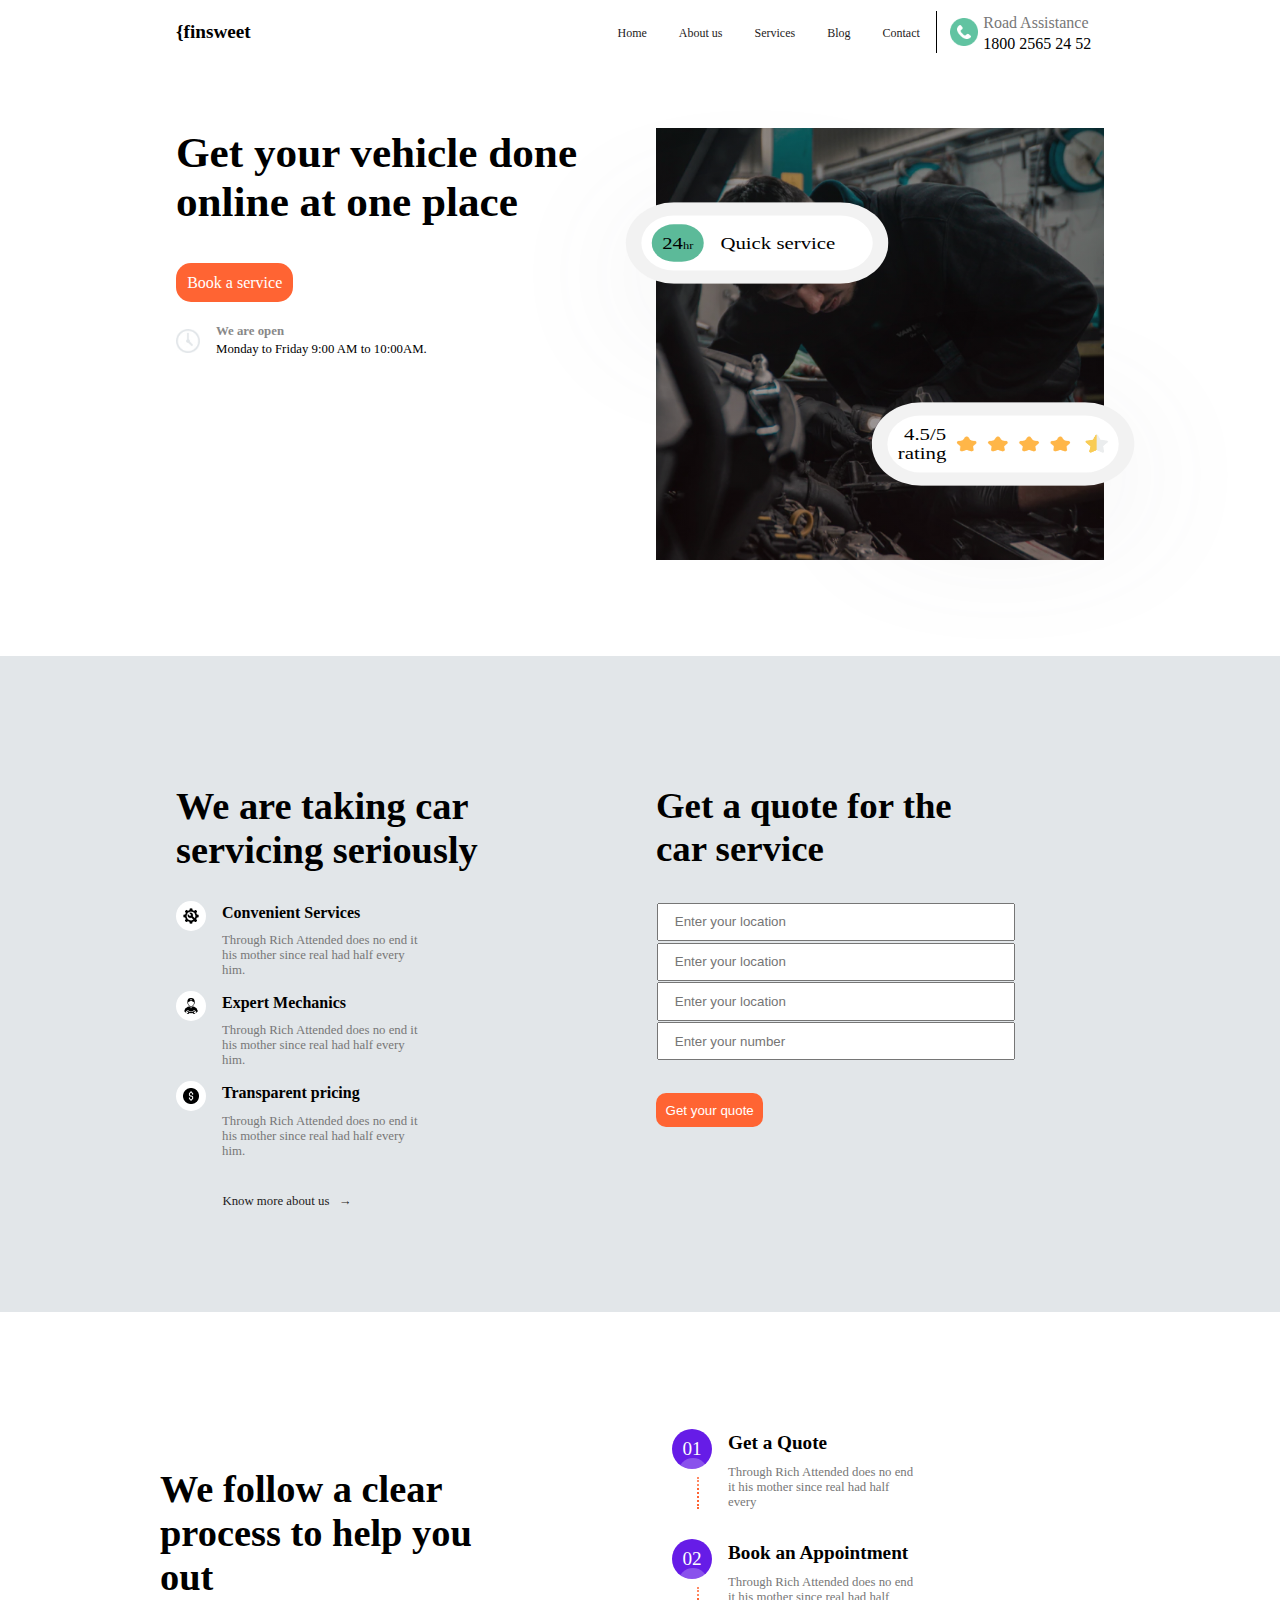
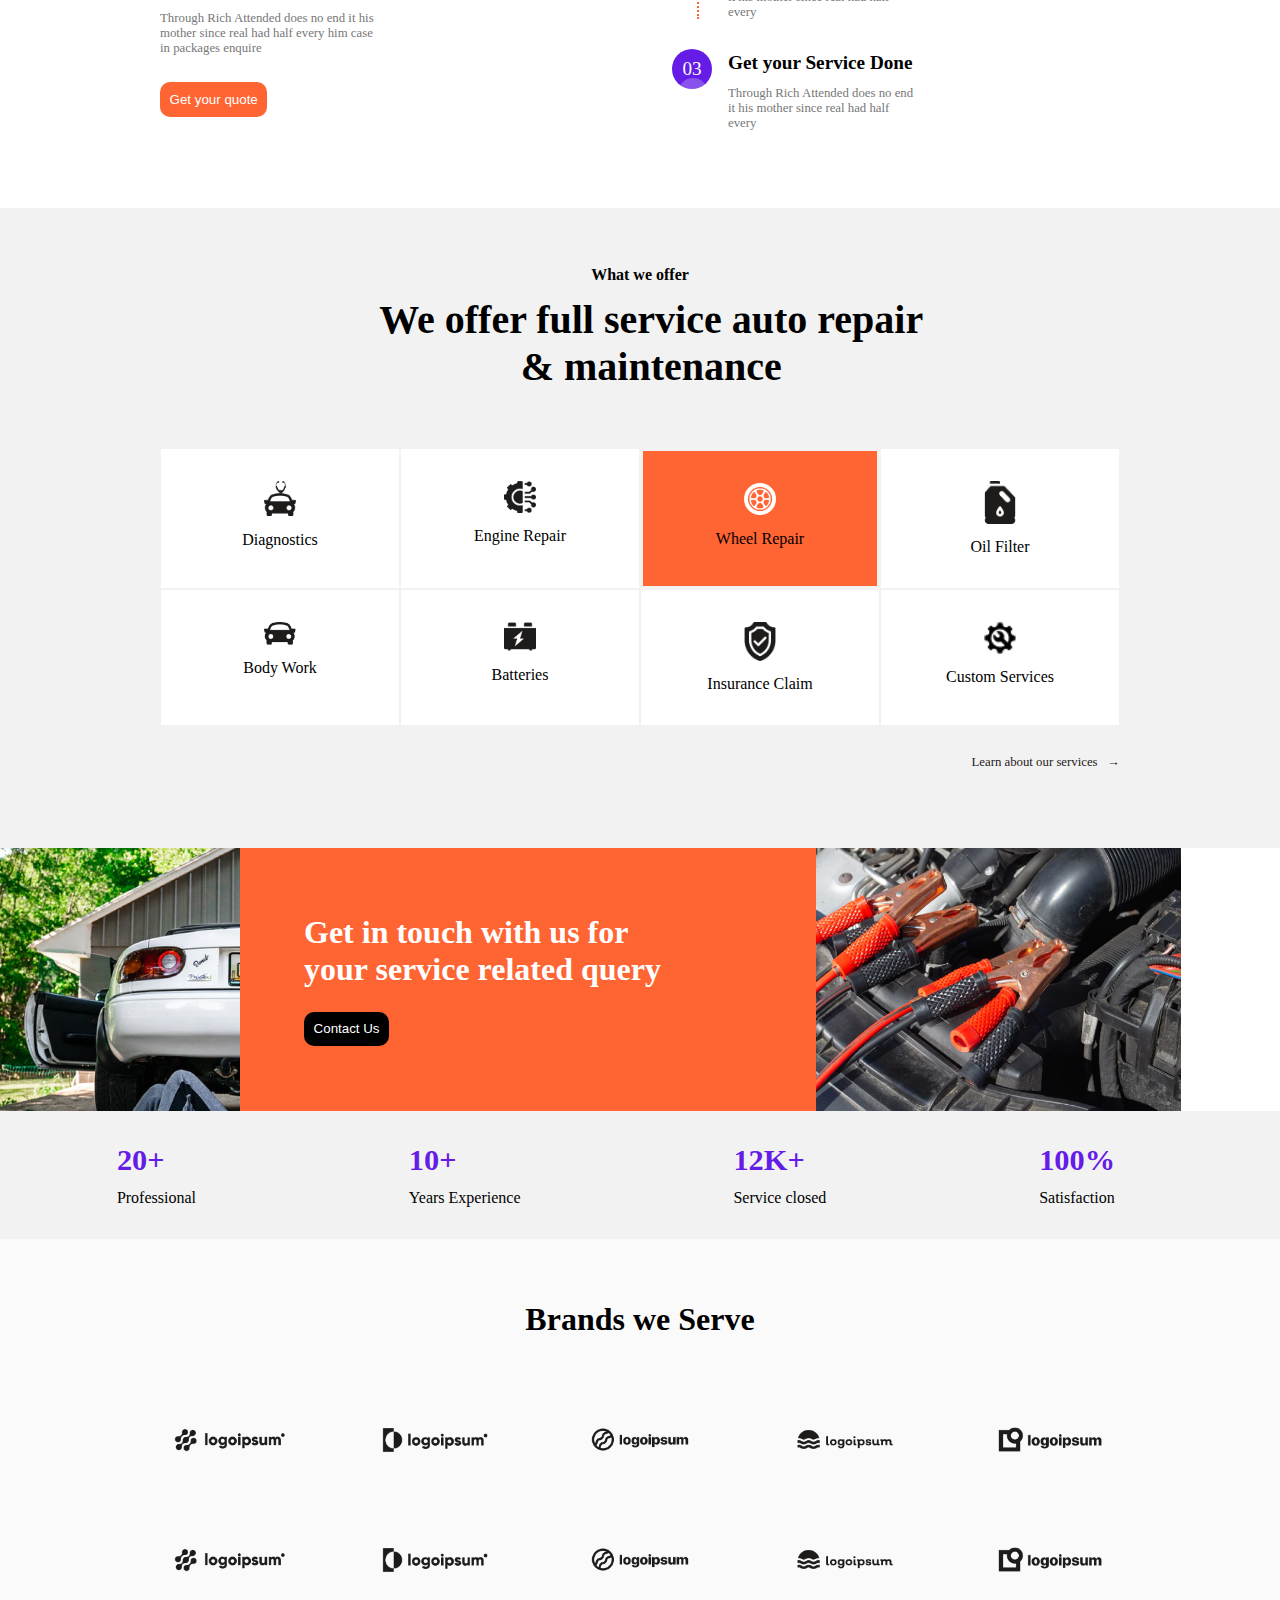
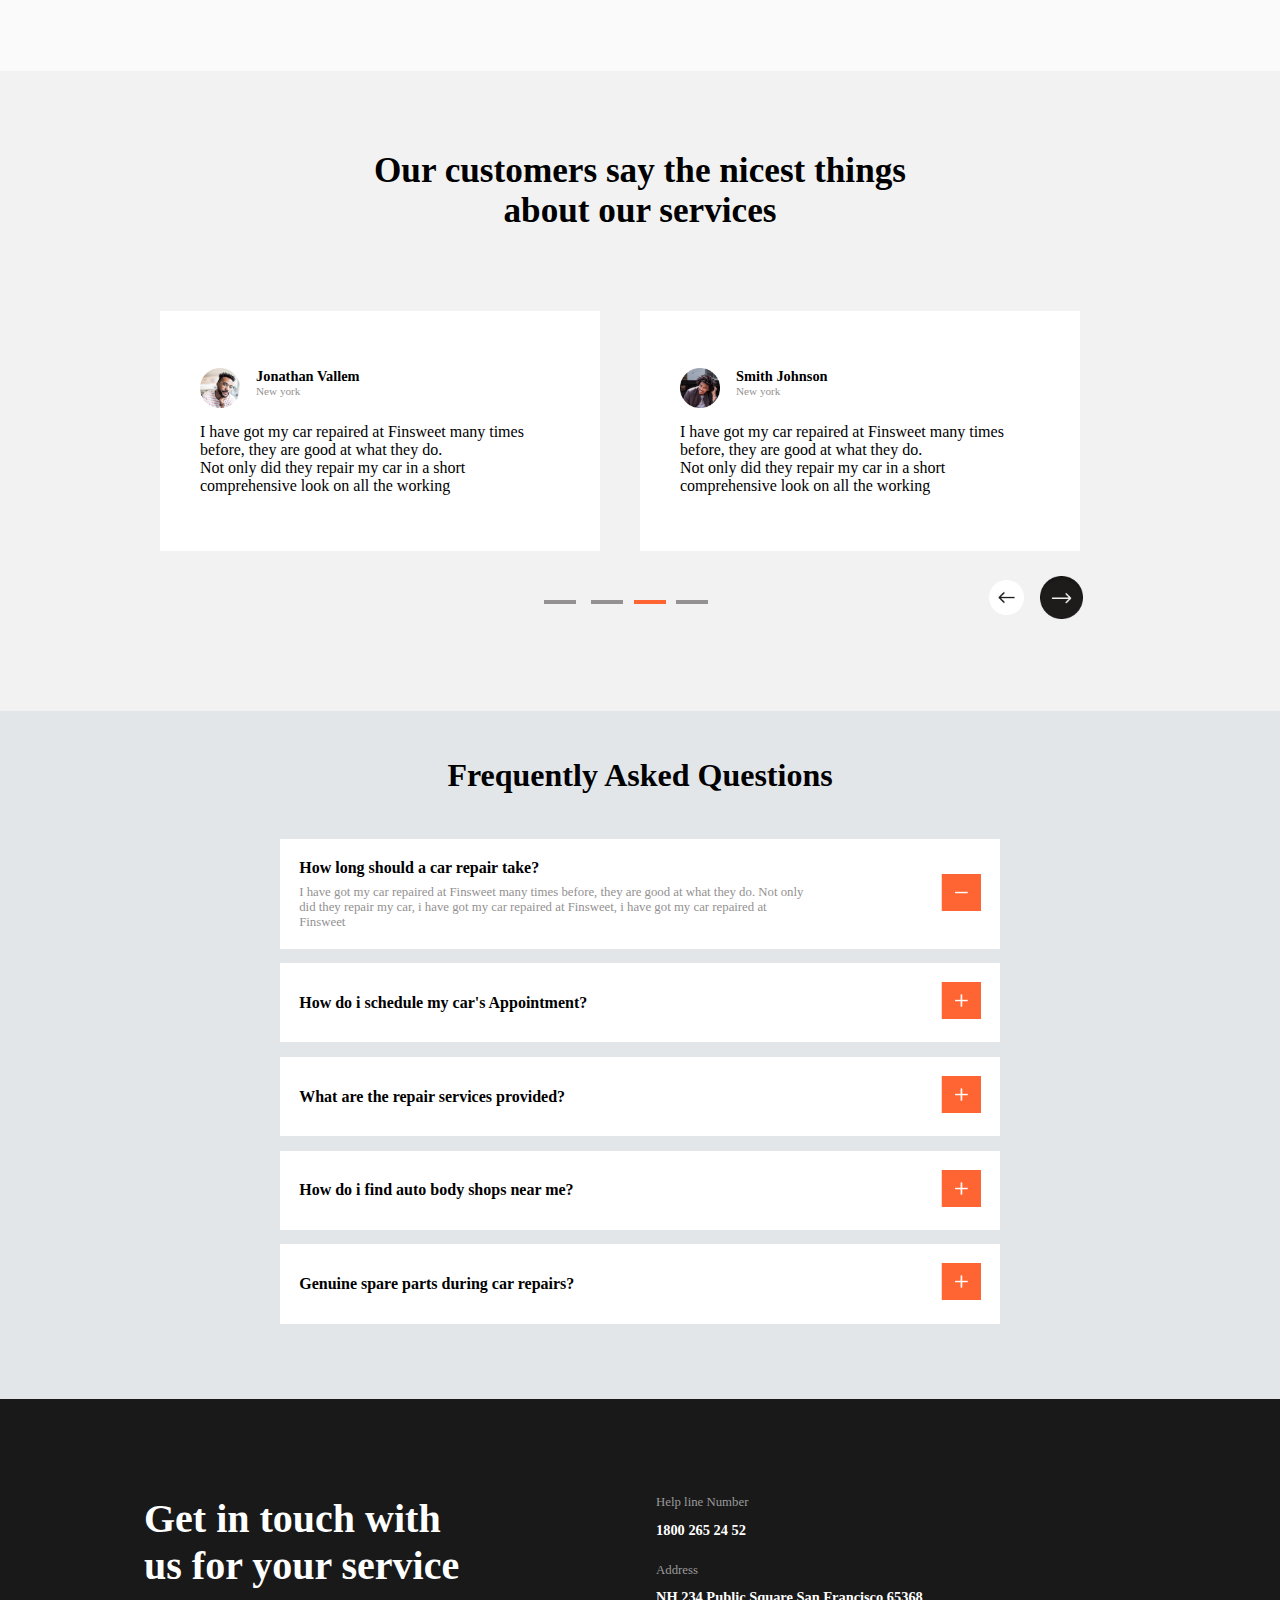
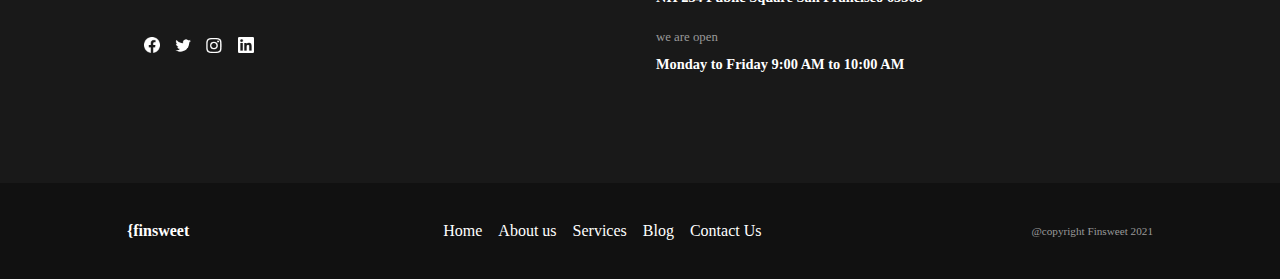
<file: index.html>
<!DOCTYPE html>
<html lang="en">

<head>
    <meta charset="UTF-8">
    <meta http-equiv="X-UA-Compatible" content="IE=edge">
    <meta name="viewport" content="width=device-width, initial-scale=1.0">
    <link href="style.css" rel="stylesheet" type="text/css">
    <link href="queries.css" rel="stylesheet" type="text/css">
    <title>Finsweet</title>
</head>

<body>
    <div class="navigation">
        <input type="checkbox" class="navigation__checkbox" id="navi-toggle">

        <label for="navi-toggle" class="navigation__button">
            <span class="navigation__icon"> &nbsp; </span>
        </label>

        <div class="navigation__background">&nbsp;</div>

        <nav class="navigation__nav">
            <h4 class="navigation__heading">
                {finsweet
            </h4>
            <ul class="navigation__list">
                <li class="navigation__item"><a href="#" class="navigation__link">Home</a></li>
                <li class="navigation__item"><a href="#" class="navigation__link">About us</a></li>
                <li class="navigation__item"><a href="services.html" class="navigation__link">Services</a></li>
                <li class="navigation__item"><a href="#" class="navigation__link">Blog</a></li>
                <li class="navigation__item"><a href="#" class="navigation__link">Contact</a></li>
            </ul>
            <div class="navigation__image">
                <img width="50px" class="navigation__img" src="images/Assistance Icon.png" alt="whatsapp logo">
                <div class="finsweet__story">
                    <p class="navigation__paragraph">Road Assistance</p>
                    <p>1800 2565 24 52</p>
                </div>
            </div>
        </nav>

    </div>
    <header>
        <div class="container">
            <nav class="navigation2">
                <h4 class="finsweet__heading">
                    {finsweet
                </h4>
                <div>
                    <ul class="finsweet__order">
                        <li class="finsweet__list"><a class="finsweet__links" href="#">Home</a></li>
                        <li class="finsweet__list"><a class="finsweet__links" href="#">About us</a></li>
                        <li class="finsweet__list"><a class="finsweet__links" href="services.html">Services</a></li>
                        <li class="finsweet__list"><a class="finsweet__links" href="#">Blog</a></li>
                        <li class="finsweet__list"><a class="finsweet__links" href="#">Contact</a></li>
                    </ul>
                </div>
                <div class="finsweet__image">
                    <img class="img__design" src="images/Assistance Icon.png" alt="whatsapp logo">
                    <div class="finsweet__story">
                        <p class="roadassistance">Road Assistance</p>
                        <p>1800 2565 24 52</p>
                    </div>
                </div>
            </nav>
            <div class="story">
                <h1 class="heading__story">Get your vehicle done online at one place</h5>
                    <p class="book__story">Book a service</p>
                    <div class="story__ready">
                        <img class="story__image" src="images/Icon.jpg" alt="clock">
                        <div class="ready__story">
                            <h4 class="ready__open">We are open</h4>
                            <p class="ready__days">Monday to Friday 9:00 AM to 10:00AM.</p>
                        </div>
                    </div>
            </div>
            <div class="image">
                <div class="image__paragraph">
                    <p class="image__time">24<span class="image__span">hr</span></p>
                    <p class="image__service">Quick service</p>
                </div>
                <div class="image__rating">
                    <div class="rating__paragrph">
                        <p class="rating__paragraph-1">4.5/5</p>
                        <p>rating</p>
                    </div>
                    <div class="rating__stars">
                        <img class="rating__image" src="images/Star 2.png" alt="star">
                        <img class="rating__image" src="images/Star 2.png" alt="star">
                        <img class="rating__image" src="images/Star 2.png" alt="star">
                        <img class="rating__image" src="images/Star 2.png" alt="star">
                        <img class="rating__image-1" src="images/images.png" alt="star">
                    </div>
                </div>
            </div>
    </header>
    <section>
        <div class="section__1">
            <div class="advert">
                <div class="heading__2">
                    <h2>We are taking car servicing seriously</h2>
                </div>
                <div class="advert__imgstory">
                    <div class="advert__image">
                        <img class="advert__img" src="images/spanner.png" alt="spanner">
                    </div>
                    <div>
                        <h4>Convenient Services</h4>
                        <p class="advert__story">Through Rich Attended does no end it his mother since real had half
                            every him.</p>
                    </div>
                </div>
                <div class="advert__imgstory">
                    <div class="advert__image">
                        <img class="advert__img" src="images/Icon(1).png" alt="spanner">
                    </div>
                    <div>
                        <h4>Expert Mechanics</h4>
                        <p class="advert__story">Through Rich Attended does no end it his mother since real had half
                            every him.</p>
                    </div>
                </div>
                <div class="advert__imgstory">
                    <div class="advert__image">
                        <img class="advert__img" src="images/Icon(2).png" alt="spanner">
                    </div>
                    <div>
                        <h4>Transparent pricing</h4>
                        <p class="advert__story">Through Rich Attended does no end it his mother since real had half
                            every him.</p>
                    </div>
                </div>
                <div class="advert__link-parent">
                    <a class="advert__link" href="#">Know more about us &nbsp; &rarr;</a>
                </div>
            </div>
            <div class="form">
                <div class="heading__h3-parent">
                    <h3 class="heading__h3">Get a quote for the car service</h3>
                </div>
                <div>
                    <div>
                        <label for="location"></label>
                        <input class="form__input" type="text" id="location" placeholder="Enter your location">
                    </div>
                    <div>
                        <label for="location"></label>
                        <input class="form__input" type="text" id="location" placeholder="Enter your location">
                    </div>
                    <div>
                        <label for="location"></label>
                        <input class="form__input" type="text" id="location" placeholder="Enter your location">
                    </div>
                    <div>
                        <label for="number"></label>
                        <input class="form__input" type="text" id="number" placeholder="Enter your number">
                    </div>
                </div>
                <div class="form__button-parent">
                    <button class="form__button ">Get your quote</button>
                </div>
            </div>
        </div>
    </section>
    <section>
        <div class="section__2">
            <div class="learn">
                <div class="quote">
                    <div class="heading__2 heading__2-prime">
                        <h2>We follow a clear process to help you out</h2>
                    </div>
                    <p class="advert__story mb-sm">Through Rich Attended does no end it his mother since real had half
                        every him case in packages enquire</p>
                </div>
                <div class="form__button-parent">
                    <button class="form__button fb-big">Get your quote</button>
                </div>
            </div>
            <div class="example">
                <div class="advert__imgstory-1 example__padding">
                    <div class="example__imgstory">
                        <div class="example__image ">
                            <p class="example__paragraph">01</p>
                        </div>
                        <div class="example__story"> &nbsp;</div>
                    </div>
                    <div>
                        <h4 class="heading__h4">Get a Quote</h4>
                        <p class="advert__story">Through Rich Attended does no end it his mother since real had half
                            every</p>
                    </div>
                </div>
                <div class="advert__imgstory example__padding">
                    <div class="example__imgstory">
                        <div class="example__image ">
                            <p class="example__paragraph">02</p>
                        </div>
                        <div class="example__story"> &nbsp;</div>
                    </div>
                    <div>
                        <h4 class="heading__h4">Book an Appointment</h4>
                        <p class="advert__story">Through Rich Attended does no end it his mother since real had half
                            every</p>
                    </div>
                </div>
                <div class="advert__imgstory example__padding">
                    <div class="example__image">
                        <p class="example__paragraph">03</p>
                    </div>
                    <div>
                        <h4 class="heading__h4">Get your Service Done</h4>
                        <p class="advert__story">Through Rich Attended does no end it his mother since real had half
                            every</p>
                    </div>
                </div>
            </div>
        </div>
    </section>
    <section>
        <div class="section__3">
            <div class="services">
                <div>
                    <h4>What we offer</h4>
                </div>
                <div>
                    <h2 class="heading__services">We offer full service auto repair & maintenance</h2>
                </div>
            </div>
            <div class="services__image">
                <div class="services__img">
                    <img class="services__pix" src="images/car.png">
                    <p class="services__paragraph">Diagnostics</p>
                </div>
                <div class="services__img">
                    <img class="services__pix" src="images/engine.png">
                    <p class="services__paragraph">Engine Repair</p>
                </div>
                <div class="services__img services__image-3"><img class="services__pix" src="images/tire.png">
                    <p class="services__paragraph">Wheel Repair</p>
                </div>
                <div class="services__img"><img class="services__pix" src="images/oil filter.png">
                    <p class="services__paragraph">Oil Filter</p>
                </div>
                <div class="services__img"><img class="services__pix" src="images/bodywork.png">
                    <p class="services__paragraph">Body Work</p>
                </div>
                <div class="services__img"><img class="services__pix" src="images/batteries.png">
                    <p class="services__paragraph">Batteries</p>
                </div>
                <div class="services__img"><img class="services__pix" src="images/insurance claim.png">
                    <p class="services__paragraph">Insurance Claim</p>
                </div>
                <div class="services__img"><img class="services__pix" src="images/spanner.png">
                    <p class="services__paragraph">Custom Services</p>
                </div>
            </div>
            <div class="services__link-parent">
                <a class="services__link" href="#">Learn about our services &nbsp; &rarr;</a>
            </div>
        </div>
    </section>
    <section>
        <div class="section__4">
            <div class="cars"><img class="cars__car" src="images/Image 2.png"> </div>
            <div class="cars__background">
                <h3 class="cars__heading"> Get in touch with us for your service related query</h3>
                <button class="cars__button"> Contact Us</button>
            </div>
            <div class="cars__online"><img class="cars__online-car" src="images/ovGrEUgrkyE.png" alt="online car"></div>
       
        <div class="cars__experience">
            <div class="cars__review">
                <h2 class="review__heading"> 20+</h2>
                <p class="review__paragraph">Professional</p>
            </div>
            <div class="cars__review">
                <h2 class="review__heading">10+</h2>
                <p class="review__paragraph">Years Experience</p>
            </div>
            <div class="cars__review">
                <h2 class="review__heading">12K+</h2>
                <p class="review__paragraph">Service closed</p>
            </div>
            <div class="cars__review">
                <h2 class="review__heading">100%</h2>
                <p class="review__paragraph">Satisfaction</p>
            </div>
        </div>
        </div>
    </section>
    <section>
        <div class="section__5">
            <div class="brands">
                <h2 class="brands__heading">Brands we Serve</h2>
            </div>
            <div class="brands__image">
                <div class="brands__img"><img class="brands__pix" src="images/logo-8 1.png"> </div>
                <div class="brands__img"><img class="brands__pix" src="images/logo-6.png"> </div>
                <div class="brands__img"><img class="brands__pix" src="images/logo-7 1.png"></div>
                <div class="brands__img"><img class="brands__pix" src="images/logo-3.png"> </div>
                <div class="brands__img"><img class="brands__pix" src="images/logo-1 1.png"> </div>
                <div class="brands__img"><img class="brands__pix" src="images/logo-8 1.png"> </div>
                <div class="brands__img"><img class="brands__pix" src="images/logo-6.png"> </div>
                <div class="brands__img"><img class="brands__pix" src="images/logo-7 1.png"> </div>
                <div class="brands__img"><img class="brands__pix" src="images/logo-3.png"> </div>
                <div class="brands__img"><img class="brands__pix" src="images/logo-1 1.png"> </div>
            </div>
        </div>
    </section>
    <section>
        <div class="section__6">
            <div class="testimonial__heading">
                <h3 class="testimonial__heading-big"> Our customers say the nicest things about our services</h3>
            </div>
            <div class="testimonial__page">
                <div class="testimonial__1">
                    <div class="testimonial__group">
                        <div><img class="testimonial__img" src="images/K84vnnzxmTQ.png" alt="testimonial image1"></div>
                        <div class="testimonial__grouping">
                            <h5 class="testimonial__heading-small"> Jonathan Vallem</h5>
                            <p class="testimonial__paragraph"> New york</p>
                        </div>
                    </div>
                    <div>
                        <p>I have got my car repaired at Finsweet many times before, they are good at what they do. <br>Not only did they repair my car in a short comprehensive look on all the working</p>
                    </div>
                </div>
                <div class="testimonial__2">
                    <div class="testimonial__group">
                        <div><img class="testimonial__img" src="images/nJHvhXS4C0U.jpg" alt="testimonial image2"></div>
                        <div class="testimonial__grouping">
                            <h5 class="testimonial__heading-small"> Smith Johnson</h5>
                            <p class="testimonial__paragraph"> New york</p>
                        </div>
                    </div>
                    <div>
                        <p>I have got my car repaired at Finsweet many times before, they are good at what they do. <br>Not only did they repair my car in a short comprehensive look on all the working</p>
                    </div>
                </div>
            </div>
            <div class="testimonial__carousel">
                <div class="testimonial__line"><img src="images/Lines.png" alt="lines"></div>
                <div ><img class="testimonial__left" src="images/Left.png" alt="left"></div>
                <div class="testimonial__right"><img class="testimonial__right2" src="images/Right.png" alt="right"></div>
            </div>
        </div>
    </section>
    <section>
        <div class="section__7">
            <div class="questions__heading">
                <h3 class="questions__heading-big">Frequently Asked Questions</h3>
            </div>
            <div class="questions__page">
                <div class="question__group">
                    <div>
                        <h4>How long should a car repair take?</h4>
                        <p class="question__paragraph">I have got my car repaired at Finsweet many times before, they are good at what they do. Not only did they repair my car, i have got my car repaired at Finsweet, i have got my car repaired at Finsweet</p>
                    </div>
                    <div><img width="40px" src="images/Orange(1).png" alt="open"></div>
                </div>
                <div class="question__group">
                    <div>
                        <h4>How do i schedule my car's Appointment?</h4>
                    </div>
                    <div><img width="40px" src="images/Orange.png" alt="closed"></div>
                </div>
                <div class="question__group">
                    <div>
                        <h4>What are the repair services provided?</h4>
                    </div>
                    <div><img width="40px" src="images/Orange.png" alt="closed"></div>
                </div>
                <div class="question__group">
                    <div>
                        <h4>How do i find auto body shops near me?</h4>
                    </div>
                    <div><img width="40px" src="images/Orange.png" alt="closed"></div>
                </div>
                <div  class="question__group">
                    <div>
                        <h4>Genuine spare parts during car repairs?</h4>
                    </div>
                    <div><img width="40px" src="images/Orange.png" alt="closed"></div>
                </div>
            </div>
        </div>
    </section>
    <footer>
        <div class="footer">
            <div class="footer__services">
                <div>
                    <h3 class="footer__heading">Get in touch with us for your service</h3>
                </div>
                <div>
                    <img class="footer__icon" src="images/facebook.png" alt="facebook">
                    <img class="footer__icon" src="images/twitter.png" alt="twitter">
                    <img class="footer__icon" src="images/Instagram.png" alt="Instagram">
                    <img class="footer__icon" src="images/linkedln.png" alt="linkedln">
                </div>
            </div>
            <div class="footer__helpline">
                <div>
                    <p class="footer__paragraph">Help line Number</p>
                    <h5 class="footer___heading-small">1800 265 24 52</h5>
                </div>
                <div>
                    <p class="footer__paragraph">Address</p>
                    <h5 class="footer___heading-small">NH 234 Public Square San Francisco 65368</h5>
                </div>
                <div>
                    <p class="footer__paragraph">we are open</p>
                    <h5 class="footer___heading-small">Monday to Friday 9:00 AM to 10:00 AM</h5>
                </div>
            </div>
            <div class="footer__bottom">
                <div><h5 class="footer__bottom-heading">{finsweet</h5></div>
                <div>
                    <ul  class="footer__bottom-list">
                    <li><a class="footer__bottom-links" href="index.html">Home</a></li>
                    <li><a class="footer__bottom-links" href="#">About us</a></li>
                    <li><a class="footer__bottom-links" href="services.html">Services</a></li>
                    <li><a class="footer__bottom-links" href="#">Blog</a></li>
                    <li><a class="footer__bottom-links" href="#">Contact Us</a></li>
                    </ul>
                </div>
                <div><p class="footer__bottom-paragraph">@copyright Finsweet 2021</p></div>
            </div>
        </div>
    </footer>
</body>

</html>
</file>
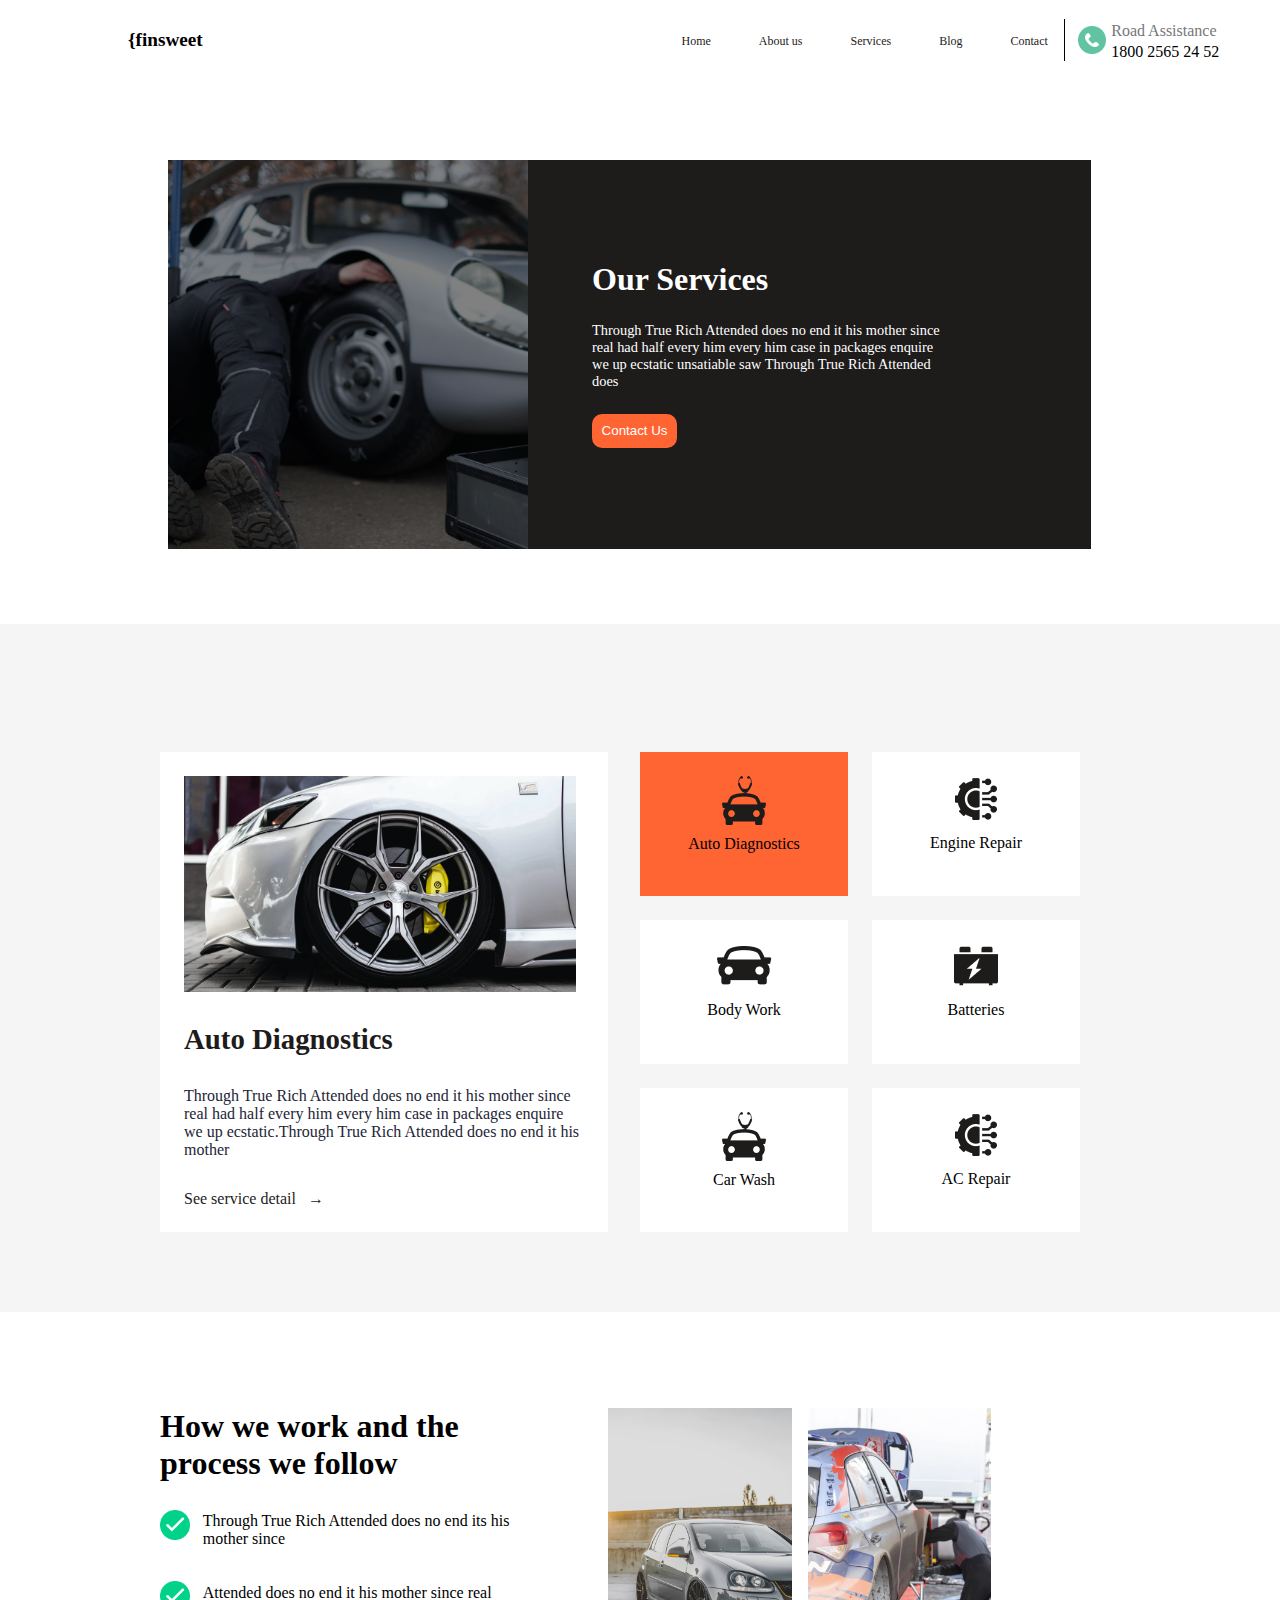
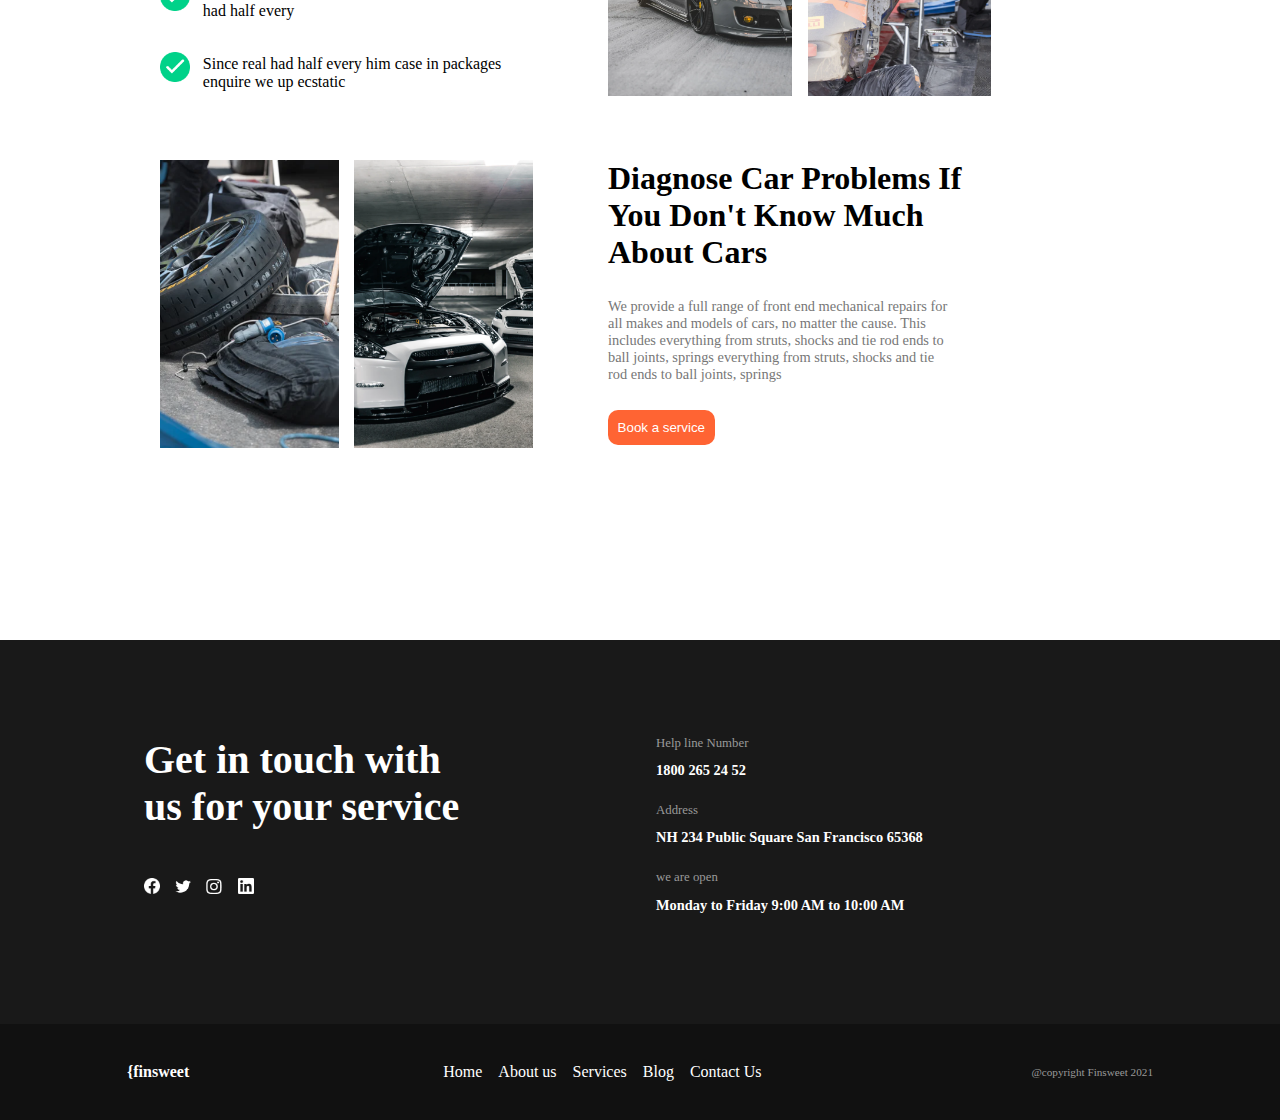
<file: services.html>
<!DOCTYPE html>
<html lang="en">
  <head>
    <meta charset="UTF-8" />
    <meta http-equiv="X-UA-Compatible" content="IE=edge" />
    <meta name="viewport" content="width=device-width, initial-scale=1.0" />
    <link href="services.css" rel="stylesheet" type="text/css" />
    <link href="media.css" rel="stylesheet" type="text/css" />
    <title>Finsweet</title>
  </head>
  <body>
    <div class="navigation">
      <input type="checkbox" class="navigation__checkbox" id="navi-toggle" />

      <label for="navi-toggle" class="navigation__button">
        <span class="navigation__icon"> &nbsp; </span>
      </label>

      <div class="navigation__background">&nbsp;</div>

      <nav class="navigation__nav">
        <h4 class="navigation__heading">{finsweet</h4>
        <ul class="navigation__list">
          <li class="navigation__item">
            <a href="index.html" class="navigation__link">Home</a>
          </li>
          <li class="navigation__item">
            <a href="#" class="navigation__link">About us</a>
          </li>
          <li class="navigation__item">
            <a href="services.html" class="navigation__link">Services</a>
          </li>
          <li class="navigation__item">
            <a href="#" class="navigation__link">Blog</a>
          </li>
          <li class="navigation__item">
            <a href="#" class="navigation__link">Contact</a>
          </li>
        </ul>
        <div class="navigation__image">
          <img
            class="navigation__img"
            width="50px"
            src="images/Assistance Icon.png"
            alt="whatsapp logo"
          />
          <div class="finsweet__story">
            <p class="navigation__paragraph">Road Assistance</p>
            <p>1800 2565 24 52</p>
          </div>
        </div>
      </nav>
    </div>
    <header>
      <div class="container">
        <nav class="navigation2">
          <h4 class="finsweet__heading">{finsweet</h4>
          <div>
            <ul class="finsweet__order">
              <li class="finsweet__list">
                <a class="finsweet__links" href="index.html">Home</a>
              </li>
              <li class="finsweet__list">
                <a class="finsweet__links" href="#">About us</a>
              </li>
              <li class="finsweet__list">
                <a class="finsweet__links" href="services.html">Services</a>
              </li>
              <li class="finsweet__list">
                <a class="finsweet__links" href="#">Blog</a>
              </li>
              <li class="finsweet__list">
                <a class="finsweet__links" href="#">Contact</a>
              </li>
            </ul>
          </div>
          <div class="finsweet__image">
            <img
              class="img__design"
              src="images/Assistance Icon.png"
              alt="whatsapp logo"
            />
            <div class="finsweet__story">
              <p class="roadassistance">Road Assistance</p>
              <p>1800 2565 24 52</p>
            </div>
          </div>
        </nav>
        <div class="finsweet__img-group">
          <img
            class="finsweet__img"
            src="images/oZOb6z2hWTU.png"
            alt="car pix"
          />
        </div>
        <div class="cars__background">
          <h3 class="cars__heading">Our Services</h3>
          <p class="cars__paragraph">
            Through True Rich Attended does no end it his mother since real had
            half every him every him case in packages enquire we up ecstatic
            unsatiable saw Through True Rich Attended does
          </p>
          <button class="cars__button">Contact Us</button>
        </div>
      </div>
    </header>
    <section class="diagnostics">
      <div class="diagnostics__page1">
        <img
          class="diagnostics__images"
          src="images/Image.png"
          alt="car image"
        />
        <h3 class="diagnostics__heading">Auto Diagnostics</h3>
        <p class="diagnostics__paragraph">
          Through True Rich Attended does no end it his mother since real had
          half every him every him case in packages enquire we up
          ecstatic.Through True Rich Attended does no end it his mother
        </p>
        <a class="diagnostics__link" href="#"
          >See service detail &nbsp; &rarr;</a
        >
      </div>
      <div class="diagnostics__img">
        <div class="diagnostics__car">
          <img src="images/car.png" />
          <p class="diagnostics__paragraph1">Auto Diagnostics</p>
        </div>
        <div class="diagnostics__engine">
          <img src="images/engine.png" />
          <p class="diagnostics__paragraph1">Engine Repair</p>
        </div>
        <div class="diagnostics__bodywork">
          <img src="images/bodywork.png" />
          <p class="diagnostics__paragraph1">Body Work</p>
        </div>
        <div class="diagnostics__batteries">
          <img src="images/batteries.png" />
          <p class="diagnostics__paragraph1">Batteries</p>
        </div>
        <div class="diagnostics__car2">
          <img src="images/car.png" />
          <p class="diagnostics__paragraph1">Car Wash</p>
        </div>
        <div class="diagnostics__engine2">
          <img src="images/engine.png" />
          <p class="diagnostics__paragraph1">AC Repair</p>
        </div>
      </div>
    </section>
    <section class="work">
      <div class="work__follow">
        <div>
          <h3 class="work__heading">How we work and the process we follow</h3>
        </div>
        <div>
          <div class="work__group">
            <img width="30px" src="images/Checkmark.png" />
            <p class="work__paragraph">
              Through True Rich Attended does no end its his mother since
            </p>
          </div>
          <div class="work__group">
            <img width="30px" src="images/Checkmark.png" />
            <p class="work__paragraph">
              Attended does no end it his mother since real had half every
            </p>
          </div>
          <div class="work__group">
            <img width="30px" src="images/Checkmark.png" />
            <p class="work__paragraph">
              Since real had half every him case in packages enquire we up
              ecstatic
            </p>
          </div>
        </div>
      </div>

      <div class="work__images">
        <img class="work__images-1" src="images/Image 1.png" />
        <img class="work__images-2" src="images/finsweet car.png" />
      </div>
    </section>
    <section class="problems">
      <div class="problems__image">
        <img class="problem__images-1" src="images/Image(1).png" />
        <img class="problem__images-2" src="images/Image(2).png" />
      </div>
      <div class="problem__diagnostics">
        <h3 class="problem__heading">
          Diagnose Car Problems If You Don't Know Much About Cars
        </h3>
        <p class="problem__paragraph">
          We provide a full range of front end mechanical repairs for all makes
          and models of cars, no matter the cause. This includes everything from
          struts, shocks and tie rod ends to ball joints, springs everything
          from struts, shocks and tie rod ends to ball joints, springs
        </p>
        <button class="problem__button">Book a service</button>
      </div>
    </section>
    <footer>
      <div class="footer">
        <div class="footer__services">
          <div>
            <h3 class="footer__heading">
              Get in touch with us for your service
            </h3>
          </div>
          <div>
            <img
              class="footer__icon"
              src="images/facebook.png"
              alt="facebook"
            />
            <img class="footer__icon" src="images/twitter.png" alt="twitter" />
            <img
              class="footer__icon"
              src="images/Instagram.png"
              alt="Instagram"
            />
            <img
              class="footer__icon"
              src="images/linkedln.png"
              alt="linkedln"
            />
          </div>
        </div>
        <div class="footer__helpline">
          <div>
            <p class="footer__paragraph">Help line Number</p>
            <h5 class="footer___heading-small">1800 265 24 52</h5>
          </div>
          <div>
            <p class="footer__paragraph">Address</p>
            <h5 class="footer___heading-small">
              NH 234 Public Square San Francisco 65368
            </h5>
          </div>
          <div>
            <p class="footer__paragraph">we are open</p>
            <h5 class="footer___heading-small">
              Monday to Friday 9:00 AM to 10:00 AM
            </h5>
          </div>
        </div>
        <div class="footer__bottom">
          <div><h5 class="footer__bottom-heading">{finsweet</h5></div>
          <div>
            <ul class="footer__bottom-list">
              <li>
                <a class="footer__bottom-links" href="index.html">Home</a>
              </li>
              <li><a class="footer__bottom-links" href="#">About us</a></li>
              <li>
                <a class="footer__bottom-links" href="services.html"
                  >Services</a
                >
              </li>
              <li><a class="footer__bottom-links" href="#">Blog</a></li>
              <li><a class="footer__bottom-links" href="#">Contact Us</a></li>
            </ul>
          </div>
          <div>
            <p class="footer__bottom-paragraph">@copyright Finsweet 2021</p>
          </div>
        </div>
      </div>
    </footer>
  </body>
</html>
</file>
<file: style.css>
* {
  padding: 0;
  margin: 0;
  box-sizing: border-box;
}

body,
html {
  overflow-x: hidden;
  width: 100%;
}

.container {
  display: grid;
  grid-template-columns: minmax(0.5rem, 12rem) 28rem 28rem minmax(0.5rem, 12rem);
  grid-template-rows: 4rem 4rem 27rem 6rem;
  grid-column-gap: 2rem;
}

.navigation {
  display: none;
}
.navigation__checkbox {
  display: none;
}

.navigation__button {
  background-color: #ff6433;
  height: 4rem;
  width: 4rem;
  border-radius: 50%;
  position: fixed;
  box-shadow: 0 1px 4px rgba(#111, 0.1);
  top: 2.9rem;
  right: 2.9rem;
  z-index: 3000;
  box-shadow: 0 1rem 4rem rgba(#111, 0.1);
  text-align: center;
  cursor: pointer;
  -webkit-border-radius: 50%;
  -moz-border-radius: 50%;
  -ms-border-radius: 50%;
  -o-border-radius: 50%;
}

.navigation__background {
  height: 3.5rem;
  width: 3.5rem;
  border-radius: 50%;
  position: fixed;
  top: 3rem;
  right: 3rem;
  background-image: radial-gradient(#ff6333f4, #ff6433);
  z-index: 1000;
  transition: transform 0.8s cubic-bezier(0.86, 0, 0.07, 1);
  -webkit-transition: transform 0.8s cubic-bezier(0.86, 0, 0.07, 1);
  -moz-transition: transform 0.8s cubic-bezier(0.86, 0, 0.07, 1);
  -ms-transition: transform 0.8s cubic-bezier(0.86, 0, 0.07, 1);
  -o-transition: transform 0.8s cubic-bezier(0.86, 0, 0.07, 1);
}

.navigation__nav {
  height: 100vh;
  position: fixed;
  top: 0;
  left: 0;
  z-index: 2000;
  opacity: 0;
  width: 0%;
  visibility: hidden;
  transition: all 0.8s cubic-bezier(0.68, -0.55, 0.265, 1.55);
  -webkit-transition: all 0.8s cubic-bezier(0.68, -0.55, 0.265, 1.55);
  -moz-transition: all 0.8s cubic-bezier(0.68, -0.55, 0.265, 1.55);
  -ms-transition: all 0.8s cubic-bezier(0.68, -0.55, 0.265, 1.55);
  -o-transition: all 0.8s cubic-bezier(0.68, -0.55, 0.265, 1.55);
}

.navigation__list {
  position: absolute;
  top: 50%;
  left: 50%;
  transform: translate(-50%, -50%);
  list-style: none;
  text-align: center;
  width: 100%;
  -webkit-transform: translate(-50%, -50%);
  -moz-transform: translate(-50%, -50%);
  -ms-transform: translate(-50%, -50%);
  -o-transform: translate(-50%, -50%);
}

.navigation__item {
  margin: 1rem;
}

.navigation__heading {
  position: absolute;
  top: 3rem;
  left: 5rem;
  font-size: 2.5rem;
  color: #fff;
}

.navigation__link:link,
.navigation__link:visited {
  display: inline-block;
  font-size: 2rem;
  font-weight: 700;
  padding: 1rem 2rem;
  text-decoration: none;
  color: #fff;
  text-transform: uppercase;
  background-image: linear-gradient(
    120deg,
    transparent 0%,
    transparent 50%,
    #fff 50%
  );
  background-size: 230%;
  transition: all 0.4s;
  -webkit-transition: all 0.4s;
  -moz-transition: all 0.4s;
  -ms-transition: all 0.4s;
  -o-transition: all 0.4s;
}

.navigation__link:hover,
.navigation__link:active {
  background-position: 100%;
  color: #ff6433;
  transform: translateX(1rem);
  -webkit-transform: translateX(1rem);
  -moz-transform: translateX(1rem);
  -ms-transform: translateX(1rem);
  -o-transform: translateX(1rem);
}

.navigation__checkbox:checked ~ .navigation__background {
  transform: scale(80);
  -webkit-transform: scale(80);
  -moz-transform: scale(80);
  -ms-transform: scale(80);
  -o-transform: scale(80);
}

.navigation__checkbox:checked ~ .navigation__nav {
  opacity: 1;
  width: 100%;
  visibility: visible;
}

.navigation__icon {
  position: relative;
  margin-top: 2rem;
}

.navigation__icon,
.navigation__icon::before,
.navigation__icon::after {
  width: 2.5rem;
  height: 2px;
  background-color: #333;
  display: inline-block;
}

.navigation__icon::before,
.navigation__icon::after {
  content: "";
  position: absolute;
  left: 0;
  transition: all 0.2s;
  -webkit-transition: all 0.2s;
  -moz-transition: all 0.2s;
  -ms-transition: all 0.2s;
  -o-transition: all 0.2s;
}

.navigation__icon::before {
  top: -0.6rem;
}

.navigation__icon::after {
  top: 0.6rem;
}

.navigation__button:hover .navigation__icon::before {
  top: -0.9rem;
}

.navigation__button:hover .navigation__icon::after {
  top: 0.9rem;
}

.navigation__checkbox:checked + .navigation__button .navigation__icon {
  background-color: transparent;
}

.navigation__checkbox:checked + .navigation__button .navigation__icon::before {
  top: 0;
  transform: rotate(-135deg);
  -webkit-transform: rotate(-135deg);
  -moz-transform: rotate(-135deg);
  -ms-transform: rotate(-135deg);
  -o-transform: rotate(-135deg);
}

.navigation__checkbox:checked + .navigation__button .navigation__icon::after {
  top: 0;
  transform: rotate(135deg);
  -webkit-transform: rotate(135deg);
  -moz-transform: rotate(135deg);
  -ms-transform: rotate(135deg);
  -o-transform: rotate(135deg);
}

.navigation__image {
  display: flex;
  padding: 1rem;
  align-items: center;
  position: absolute;
  left: 2rem;
  font-size: 1.5rem;
  top: 30rem;
}

.navigation__paragraph {
  color: white;
}

.navigation2 {
  grid-row: 1/2;
  grid-column: 2/4;

  display: flex;
  align-items: center;
}

.finsweet__heading {
  margin-right: auto;
  font-size: 1.2rem;
}

.finsweet__order {
  display: flex;
  text-decoration: none;
  list-style: none;
}

.finsweet__links:link,
.finsweet__links:visited {
  text-decoration: none;
  color: #1e1b1b;
  padding: 1rem;
  font-size: 0.75rem;
}

.finsweet__image {
  display: flex;
  border-left: 1px solid black;
  padding: 0 0.8rem;
  align-items: center;
}

.img__design {
  width: 1.8rem;
}

.finsweet__story {
  padding-left: 0.3rem;
}

.roadassistance {
  color: #777;
  line-height: 1.5;
}

.story {
  grid-column: 2/3;
  grid-row: 3/4;
}

.heading__story {
  font-size: 2.7rem;
  margin-bottom: 3rem;
}

.book__story {
  color: white;
  background-color: #ff6433;
  display: inline;
  padding: 0.7rem;
  border-radius: 15px;
  -webkit-border-radius: 15px;
  -moz-border-radius: 15px;
  -ms-border-radius: 15px;
  -o-border-radius: 15px;
}

.story__ready {
  margin-top: 2rem;
  display: flex;
  align-items: center;
}

.story__image {
  height: 1.5rem;
}

.ready__story {
  padding-left: 1rem;
}

.ready__open {
  color: #888;
  font-size: 0.8rem;
  margin-bottom: 0.2rem;
}

.ready__days {
  font-size: 0.8rem;
}

.image {
  grid-column: 3/4;
  grid-row: 3/4;

  background-image: linear-gradient(
      rgba(20, 19, 19, 0.43),
      rgba(28, 9, 9, 0.43)
    ),
    url(images/Image.jpg);
  background-repeat: no-repeat;
  background-size: 100%;

  display: flex;
  flex-direction: column;
  justify-content: space-evenly;
}

.image__paragraph {
  background: linear-gradient(138.85deg, #ffffff -38.72%, #ffffff 153.95%);
  border: 12px solid rgba(225, 225, 225, 0.43);
  box-shadow: 0px 28px 118px rgba(109, 108, 115, 0.12);
  border-radius: 59px;
  transform: scaleX(1.3) scaleY(1.1);
  width: 45%;
  margin-top: -3rem;
  display: flex;
  padding: 0.5rem;
  align-items: center;
  -webkit-transform: scaleX(1.3) scaleY(1.1);
  -moz-transform: scaleX(1.3) scaleY(1.1);
  -ms-transform: scaleX(1.3) scaleY(1.1);
  -o-transform: scaleX(1.3) scaleY(1.1);
  -webkit-border-radius: 59px;
  -moz-border-radius: 59px;
  -ms-border-radius: 59px;
  -o-border-radius: 59px;
}

.image__time {
  background-color: #5cba99;
  border-radius: 50px;
  -webkit-border-radius: 50px;
  -moz-border-radius: 50px;
  -ms-border-radius: 50px;
  -o-border-radius: 50px;
  padding: 0.5rem;
}

.image__span {
  font-size: 0.6rem;
}

.image__service {
  padding-left: 0.8rem;
}

.image__rating {
  display: flex;
  background: linear-gradient(138.85deg, #ffffff -38.72%, #ffffff 153.95%);
  border: 12px solid rgba(225, 225, 225, 0.43);
  box-shadow: 0px 28px 118px rgba(109, 108, 115, 0.12);
  border-radius: 59px;
  margin-left: auto;
  transform: scaleX(1.3) scaleY(1.1);
  width: 45%;
  padding: 0.5rem;
  margin-bottom: -3rem;
  -webkit-transform: scaleX(1.3) scaleY(1.1);
  -moz-transform: scaleX(1.3) scaleY(1.1);
  -ms-transform: scaleX(1.3) scaleY(1.1);
  -o-transform: scaleX(1.3) scaleY(1.1);
  -webkit-border-radius: 59px;
  -moz-border-radius: 59px;
  -ms-border-radius: 59px;
  -o-border-radius: 59px;
}
.rating__paragraph {
  display: flex;
  flex-direction: column;
  align-items: center;
}
.rating__paragraph-1 {
  padding-left: 0.3rem;
}
.rating__stars {
  display: flex;
  align-items: center;
}
.rating__image {
  width: 1.5rem;
  padding-left: 0.5rem;
}

.rating__image-1 {
  width: 2rem;
  padding-left: 0.5rem;
}

/* NEW SECTION */

.section__1 {
  background-color: #e2e6e9;
  display: grid;
  grid-template-columns: minmax(0.5rem, 12rem) 28rem 28rem minmax(0.5rem, 12rem);
  grid-template-rows: 4rem 4rem 27rem 6rem;
  grid-column-gap: 2rem;
}

.advert {
  grid-column: 2/3;
  grid-row: 3/4;
}

.heading__2 {
  font-size: 1.6rem;
  margin-bottom: 2rem;
}

.advert__imgstory {
  display: flex;
}

.advert__image {
  background-color: white;
  display: flex;
  align-items: center;
  justify-content: center;
  width: 30px;
  height: 30px;
  margin-right: 1rem;
  margin-top: -0.2rem;
  padding: 0 0.5rem;
  border-radius: 50%;
  -webkit-border-radius: 50%;
  -moz-border-radius: 50%;
  -ms-border-radius: 50%;
  -o-border-radius: 50%;
}

.advert__img {
  width: 1rem;
}

.advert__story {
  font-size: 0.8rem;
  color: #777;
  width: 50%;
  padding-top: 0.7rem;
  padding-bottom: 1rem;
}
.advert__link-parent {
  margin-top: 1rem;
}

.advert__link {
  text-decoration: none;
  color: #1e1b1b;
  margin-left: 2.9rem;
  font-size: 0.8rem;
}

.form {
  grid-column: 3/4;
  grid-row: 3/4;
}

.heading__h3-parent {
  margin-bottom: 2rem;
  width: 70%;
}

.heading__h3 {
  font-size: 2.3rem;
}

.form__input {
  width: 80%;
  padding: 0.6rem 1rem;
  outline: none;
  margin: 0.05rem;
}

.form__button-parent {
  margin-top: 2rem;
}

.form__button {
  outline: none;
  border: none;
  cursor: pointer;
  background-color: #ff6433;
  padding: 0.6rem;
  color: white;
  border-radius: 10px;
  -webkit-border-radius: 10px;
  -moz-border-radius: 10px;
  -ms-border-radius: 10px;
  -o-border-radius: 10px;
}

/*  SECTION 2 */

.section__2 {
  display: grid;
  grid-template-columns: minmax(0.5rem, 12rem) 28rem 28rem minmax(0.5rem, 12rem);
  grid-template-rows: 4rem 27rem;
  grid-column-gap: 4rem;
}

.heading__2-prime {
  width: 80%;
}

.learn {
  grid-column: 2/3;
  grid-row: 2/-1;

  display: flex;
  flex-direction: column;
  justify-content: space-around;
}

.example {
  grid-column: 3/4;
  grid-row: 2/3;
}

.heading__h4 {
  font-size: 1.2rem;
}

.example__image {
  background-color: #661ce7;
  display: flex;
  align-items: center;
  justify-content: center;
  width: 40px;
  height: 40px;
  margin-right: 1rem;
  margin-top: -0.2rem;
  padding: 0 0.5rem;
  position: relative;
  border-radius: 50%;
  -webkit-border-radius: 50%;
  -moz-border-radius: 50%;
  -ms-border-radius: 50%;
  -o-border-radius: 50%;
}

.example__image::after {
  content: "";
  width: 30px;
  height: 30px;
  border-radius: 50%;
  position: absolute;
  top: 73%;
  left: 16%;
  background: rgba(255, 255, 255, 0.24);
  -webkit-border-radius: 50%;
  -moz-border-radius: 50%;
  -ms-border-radius: 50%;
  -o-border-radius: 50%;
}

.example__paragraph {
  color: white;
  font-size: 1.2rem;
}

.example__imgstory {
  display: flex;
  flex-direction: column;
  align-items: center;
}

.example__story {
  border-left: 2px dotted #ff6433;
  margin-top: 0.5rem;
  height: 2rem;
}

.advert__imgstory-1 {
  display: flex;
  margin-top: 3.5rem;
}
.mb-sm {
  margin-top: -2rem;
  margin-bottom: -15rem;
}
.example__padding {
  padding-bottom: 1rem;
}

/*SECTION 3*/

.section__3 {
  background-color: #f2f2f2;
  display: grid;
  grid-template-rows: 15rem 15rem 6rem 4rem;
  grid-template-columns: minmax(0.5rem, 10rem) 60rem minmax(0.5rem, 10rem);
}

.services {
  grid-column: 2/3;
  grid-row: 1/2;

  display: flex;
  flex-direction: column;
  justify-content: center;
  align-items: center;
}

.heading__services {
  font-size: 2.5rem;
  width: 59%;
  margin-left: 13rem;
  text-align: center;
  margin-top: 0.7rem;
}

.services__image {
  grid-row: 2/3;
  grid-column: 2/3;

  display: grid;
  grid-template-columns: repeat(4, 1fr);
  grid-template-rows: repeat(2, 1fr);
}

.services__img {
  margin: 0.05rem;
  background-color: white;
  padding: 2rem;
  display: flex;
  flex-direction: column;
  align-items: center;
}

.services__image-3 {
  background-color: #ff6433;
  padding: 2rem;
  margin: 0.2rem;
}

.services__paragraph {
  margin-top: 0.9rem;
}

.services__pix {
  width: 2rem;
}

.services__link-parent {
  margin-top: 4rem;
  grid-column: 2/3;
  grid-row: 3/4;
  margin-left: auto;
}

.services__link {
  text-decoration: none;
  color: #1e1b1b;
  margin-left: 2.9rem;
  font-size: 0.8rem;
}

/*SECTION 4*/

.section__4 {
  display: grid;
  grid-template-rows: min-content min-content;
  grid-template-columns: 15rem 30rem 15rem 25rem;
}

.cars {
  grid-column: 1/3;
  grid-row: 1/2;
}

.cars__car {
  height: 100%;
  width: 70%;
}

.cars__online {
  grid-column: 3/-1;
  grid-row: 1/2;
}

.cars__online-car {
  height: 100%;
  width: 72%;
}

.cars__background {
  grid-column: 2/4;
  grid-row: 1/2;
  background-color: #ff6433;
  height: 100%;
  padding: 4rem;
  width: 80%;
  display: flex;
  flex-direction: column;
  justify-content: center;
  align-items: flex-start;
  z-index: 1;
}

.cars__heading {
  color: white;
  font-size: 2rem;
  width: 80%;
  margin-bottom: 1.5rem;
}

.cars__experience {
  grid-column: 1/-1;
  grid-row: 2/3;
  background-color: #f2f2f2;

  display: flex;
  justify-content: space-evenly;
  align-items: center;
  padding: 2rem;
  margin-left: -8rem;
}

.cars__review {
  display: flex;
  flex-direction: column;
}

.review__heading {
  color: #661ce7;
  font-size: 1.9rem;
  padding-bottom: 0.7rem;
}

.cars__button {
  outline: none;
  border: none;
  cursor: pointer;
  background-color: black;
  padding: 0.6rem;
  color: white;
  border-radius: 10px;
  -webkit-border-radius: 10px;
  -moz-border-radius: 10px;
  -ms-border-radius: 10px;
  -o-border-radius: 10px;
}

.section__5 {
  background-color: #fafafa;
  display: grid;
  grid-template-rows: 10rem 15rem 2rem;
  grid-template-columns: minmax(0.5rem, 10rem) 64rem minmax(0.5rem, 10rem);
}

.brands {
  grid-row: 1/2;
  grid-column: 2/3;

  display: flex;
  justify-content: center;
  align-items: center;
}

.brands__heading {
  font-size: 2rem;
}
.brands__image {
  grid-row: 2/3;
  grid-column: 2/3;

  display: grid;
  grid-template-columns: repeat(5, 1fr);
  justify-items: center;
  justify-content: center;
}
.brands__pix {
  width: 9rem;
}

.section__6 {
  background-color: #f2f2f2;
  display: grid;
  grid-template-rows: 15rem 15rem 6rem 4rem;
  grid-template-columns: minmax(0.5rem, 10rem) 60rem minmax(0.5rem, 10rem);
}

.testimonial__heading {
  grid-column: 2/3;
  grid-row: 1/2;

  display: flex;
  align-items: center;
  justify-content: center;
}

.testimonial__heading-big {
  font-size: 2.2rem;
  width: 60%;
  text-align: center;
}

.testimonial__page {
  grid-column: 2/3;
  grid-row: 2/3;

  display: flex;
}

.testimonial__1,
.testimonial__2 {
  display: flex;
  flex-direction: column;
  justify-content: center;
  padding: 2.5rem;
  margin-right: 2.5rem;
  /* width: 50%; */
  background-color: #fff;
}

.testimonial__group {
  display: flex;
  align-content: center;
  padding-bottom: 0.7rem;
}

.testimonial__img {
  width: 2.5rem;
}

.testimonial__grouping {
  padding-left: 1rem;
}

.testimonial__heading-small {
  font-size: 0.9rem;
}

.testimonial__paragraph {
  font-size: 0.7rem;
  color: #939191;
}

.testimonial__carousel {
  grid-column: 2/3;
  grid-row: 3/4;
  display: flex;
  justify-content: center;
  align-items: center;
}

.testimonial__line {
  margin-right: auto;
  margin-left: 24rem;
}

.testimonial__left {
  width: 2.2rem;
}

.testimonial__right2 {
  width: 2.7rem;
}
.testimonial__right {
  padding-left: 1rem;
  width: 6rem;
}

.section__7 {
  background-color: #e2e6e9;
  display: grid;
  grid-template-rows: 8rem 35rem;
  grid-template-columns: minmax(0.5rem, 19rem) 45rem minmax(0.5rem, 19rem);
}

.questions__heading {
  grid-column: 2/3;
  grid-row: 1/2;

  display: flex;
  justify-content: center;
  align-items: center;
}

.questions__heading-big {
  font-size: 2rem;
}

.questions__page {
  grid-row: 2/3;
  grid-column: 2/3;
}

.question__group {
  background-color: white;
  margin-bottom: 0.9rem;
  padding: 1.2rem;
  display: flex;
  justify-content: space-between;
  align-items: center;
}

.question__paragraph {
  color: #939191;
  font-size: 0.8rem;
  width: 80%;
  padding-top: 0.5rem;
}

.footer {
  display: grid;
  grid-template-columns: minmax(0.5rem, 9rem) 30rem 30rem minmax(0.5rem, 9rem);
  grid-template-rows: 6rem 18rem 6rem;
  grid-column-gap: 2rem;
  background-color: rgb(25, 25, 25);
}

.footer__services {
  grid-column: 2/3;
  grid-row: 2/3;
}

.footer__heading {
  font-size: 2.5rem;
  width: 70%;
  padding-bottom: 3rem;
  color: #fff;
}

.footer__icon {
  width: 1rem;
  margin-right: 0.7rem;
  cursor: pointer;
}

.footer__helpline {
  grid-column: 3/4;
  grid-row: 2/3;
}

.footer__paragraph {
  font-size: 0.8rem;
  color: #999;
  padding-bottom: 0.7rem;
}

.footer___heading-small {
  font-size: 0.9rem;
  color: #ffffff;
  padding-bottom: 1.5rem;
}

.footer__bottom {
  grid-row: 3/4;
  grid-column: 1/-1;
  display: flex;
  justify-content: space-around;
  align-items: center;
  background-color: #111;
  color: #fff;
}

.footer__bottom-heading {
  font-size: 1rem;
}

.footer__bottom-list {
  list-style: none;
  display: flex;
}

.footer__bottom-links:link,
.footer__bottom-links:visited {
  text-decoration: none;
  color: white;
  margin-right: 1rem;
}

.footer__bottom-paragraph {
  font-size: 0.7rem;
  color: #999;
}
</file>
<file: queries.css>
@media only screen and (max-width: 62.5em) {
  html,
  body {
    overflow-x: hidden;
    width: 100%;
  }
  .navigation2 {
    display: none;
  }

  .navigation {
    display: block;
  }

  .navigation__image {
    left: 2rem;
    top: 40rem;
    font-size: 1rem;
  }

  .image {
    grid-column: 1/-1;
    grid-row: 1/-1;

    display: block;
  }

  .image__paragraph {
    border: none;
    width: 20%;
    font-size: 1.5rem;
    padding: 2rem;
    border-radius: 0px;
    margin-left: 8rem;
    transform: scaleX(1) scaleY(1);
    margin-top: 30rem;
    -webkit-transform: scaleX(1) scaleY(1);
    -moz-transform: scaleX(1) scaleY(1);
    -ms-transform: scaleX(1) scaleY(1);
    -o-transform: scaleX(1) scaleY(1);
  }

  .image__rating {
    border: none;
    width: 20%;
    font-size: 1.5rem;
    padding: 2rem;
    padding-right: 12rem;
    border-radius: 0px;
    margin-right: 12rem;
    margin-top: -8rem;
    transform: scaleX(1) scaleY(1);
    -webkit-transform: scaleX(1) scaleY(1);
    -moz-transform: scaleX(1) scaleY(1);
    -ms-transform: scaleX(1) scaleY(1);
    -o-transform: scaleX(1) scaleY(1);
    -webkit-border-radius: 0px;
    -moz-border-radius: 0px;
    -ms-border-radius: 0px;
    -o-border-radius: 0px;
  }

  .story {
    z-index: 5;
    color: white;
  }

  .story__image {
    height: 1.9rem;
  }

  .ready__open,
  .ready__days {
    font-size: 1.2rem;
  }

  .section__3 {
    grid-template-rows: 15rem 15rem 6rem 4rem;
    grid-template-columns: minmax(0.5rem, 10rem) 50rem minmax(0.5rem, 10rem);
  }

  .section__4 {
    grid-template-rows: min-content min-content;
    grid-template-columns: 15rem 20rem 15rem 23rem;
  }

  .section__5 {
    grid-template-rows: 10rem 15rem 2rem;
    grid-template-columns: minmax(0.5rem, 10rem) 55rem minmax(0.5rem, 10rem);
  }

  .section__6 {
    grid-template-rows: 15rem 15rem 6rem 4rem;
    grid-template-columns: minmax(0.5rem, 10rem) 53rem minmax(0.5rem, 10rem);
  }

  .footer {
    display: grid;
    grid-template-columns: minmax(0.5rem, 9rem) 20rem 20rem minmax(0.5rem, 9rem);
    grid-template-rows: 6rem 18rem 6rem;
  }
}

@media only screen and (max-width: 50em) {
  .image__paragraph {
    margin-left: 4rem;
  }

  .image__rating {
    margin-right: 20rem;
  }

  .navigation__heading {
    left: 1rem;
    top: 1rem;
  }

  .navigation__image {
    left: 2rem;
    top: 40rem;
    font-size: 1rem;
  }

  .section__1 {
    grid-template-columns: minmax(0.5rem, 12rem) 20rem 20rem minmax(
        0.5rem,
        12rem
      );
    grid-template-rows: 4rem 4rem 27rem 6rem;
  }

  .section__2 {
    grid-template-columns: minmax(0.5rem, 12rem) 20rem 20rem minmax(
        0.5rem,
        12rem
      );
    grid-template-rows: 4rem 27rem;
    grid-column-gap: 2rem;
  }

  .section__3 {
    grid-template-rows: 15rem 15rem 6rem 4rem;
    grid-template-columns: minmax(0.5rem, 10rem) 45rem minmax(0.5rem, 10rem);
  }

  .section__4 {
    grid-template-rows: min-content min-content;
    grid-template-columns: 10rem 22rem 10rem 19rem;
  }

  .section__5 {
    grid-template-rows: 10rem 15rem 2rem;
    grid-template-columns: minmax(0.5rem, 10rem) 35rem minmax(0.5rem, 10rem);
  }

  .section__6 {
    grid-template-rows: 15rem 15rem 6rem 4rem;
    grid-template-columns: minmax(1rem, 10rem) 45rem minmax(0.5rem, 10rem);
  }

  .testimonial__line {
    margin-right: auto;
    margin-left: 18rem;
  }

  .section__7 {
    grid-template-rows: 8rem 35rem;
    grid-template-columns: minmax(0.5rem, 19rem) 38rem minmax(0.5rem, 19rem);
  }

  .footer {
    grid-template-columns:
      minmax(0.5rem, 9rem) minmax(19rem, 30rem) minmax(19rem, 30rem)
      minmax(0.5rem, 9rem);
    grid-template-rows: 6rem 18rem 6rem;
    grid-column-gap: 2rem;
  }

  .navigation__button {
    height: 3.5rem;
    width: 3.5rem;
    top: 2.5rem;
    right: 2.5rem;
  }

  .navigation__background {
    height: 3rem;
    width: 3rem;
    top: 2.7rem;
    right: 2.7rem;
  }

  .navigation__icon {
    position: relative;
    margin-top: 1.7rem;
  }

  .navigation__icon::before {
    top: -0.7rem;
  }

  .navigation__icon::after {
    top: 0.7rem;
  }
}

@media only screen and (max-width: 43.75em) {
  .navigation__link:link,
  .navigation__link:visited {
    font-size: 1rem;
    padding: 1rem 2rem;
  }

  .navigation__image {
    left: 2rem;
    top: 40rem;
    font-size: 0.9rem;
  }

  .navigation__img {
    width: 2rem;
  }

  .image__paragraph {
    margin-left: 2rem;
    padding: 0.8rem;
  }

  .image__rating {
    margin-right: 34rem;
    padding: 0.8rem;
    margin-top: -5rem;
  }

  .section__1 {
    grid-template-columns: minmax(0.5rem, 12rem) 28rem minmax(0.5rem, 12rem);
    grid-template-rows: 4rem 1rem 32rem 27rem 2rem;
  }
  .form {
    grid-column: 2/3;
    grid-row: 4/5;
  }

  .section__2 {
    grid-template-columns: minmax(0.5rem, 12rem) 28rem minmax(0.5rem, 12rem);
    grid-template-rows: 4rem 17rem 25rem;
  }

  .learn {
    grid-column: 2/3;
    grid-row: 2/-1;

    display: flex;
    flex-direction: column;
    justify-content: start;
  }

  .fb-big {
    margin-top: 12rem;
  }
  .example {
    grid-column: 2/3;
    grid-row: 3/4;
  }

  .section__3 {
    grid-template-rows: 5rem 15rem 32rem 8rem;
    grid-template-columns: minmax(0.5rem, 10rem) 25rem minmax(0.5rem, 10rem);
  }

  .services__image {
    grid-row: 3/4;
    grid-column: 2/3;

    display: grid;
    grid-template-columns: repeat(2, 1fr);
    grid-template-rows: repeat(4, 1fr);
  }

  .services {
    grid-column: 2/3;
    grid-row: 2/3;

    display: flex;
    flex-direction: column;
    justify-content: center;
    align-items: center;
  }

  .heading__services {
    font-size: 2.5rem;
    width: 90%;
    margin-left: 2rem;
    margin-top: 0.7rem;
  }

  .services__link-parent {
    margin-top: 4rem;
    grid-column: 2/3;
    grid-row: 4/5;
    margin-left: auto;
  }

  .section__4 {
    display: grid;
    grid-template-rows: min-content min-content;
    grid-template-columns: 7rem 20rem 9rem 15rem;
  }

  .section__5 {
    grid-template-rows: 10rem 15rem 2rem;
    grid-template-columns: minmax(0.5rem, 10rem) 30rem minmax(0.5rem, 10rem);
  }

  .brands__image {
    grid-row: 2/3;
    grid-column: 2/3;

    display: grid;
    grid-template-columns: repeat(3, 1fr);
    justify-items: center;
    justify-content: center;
  }

  .brands__pix {
    width: 6rem;
  }

  .section__6 {
    background-color: #f2f2f2;
    display: grid;
    grid-template-rows: 15rem 28rem 6rem 4rem;
    grid-template-columns: minmax(0.5rem, 10rem) 60rem minmax(0.5rem, 10rem);
  }

  .testimonial__page {
    display: flex;
    flex-direction: column;
    width: 50%;
    padding-left: 2rem;
  }

  .testimonial__1,
  .testimonial__2 {
    margin-bottom: 1rem;
    margin-right: 0rem;
  }

  .testimonial__heading {
    grid-column: 1/3;
    grid-row: 1/2;
    margin-top: 3.5rem;
    margin-left: 3rem;
    display: block;
    align-items: center;
    justify-content: left;
    width: 70%;
  }

  .testimonial__line {
    margin-right: auto;
    margin-left: 8rem;
    padding-right: 5rem;
  }

  .testimonial__left {
    margin-left: 1rem;
  }

  .testimonial__carousel {
    grid-column: 1/2;
    grid-row: 3/4;
    justify-content: space-between;
  }

  .section__7 {
    grid-template-rows: 8rem 35rem;
    grid-template-columns: minmax(0.5rem, 19rem) minmax(30rem, 40rem) minmax(
        0.5rem,
        19rem
      );
  }

  .footer {
    grid-template-columns:
      minmax(0.5rem, 9rem) minmax(15rem, 30rem) minmax(15rem, 30rem)
      minmax(0.5rem, 9rem);
    grid-template-rows: 6rem 15rem 15rem 6rem;
  }

  .footer__services {
    grid-column: 2/-1;
    grid-row: 2/3;
  }

  .footer__helpline {
    grid-column: 2/-1;
    grid-row: 3/4;
  }

  .footer__bottom {
    grid-row: 4/5;
    grid-column: 1/-1;
    display: flex;
    flex-direction: column;
    align-items: flex-start;
    padding-left: 1rem;
  }
  .cars__experience {
    grid-column: 1/-1;
    grid-row: 2/-1;
    margin-left: -3rem;
  }
}

@media only screen and (max-width: 31.25em) {
  html,
  body {
    font-size: 80%;
  }

  .navigation__button {
    height: 3.5rem;
    width: 3.5rem;
    top: 1.5rem;
    right: 1.5rem;
  }

  .navigation__icon,
  .navigation__icon::before,
  .navigation__icon::after {
    width: 1.5rem;
    height: 2px;
  }

  .navigation__background {
    height: 2rem;
    width: 2rem;
    top: 1.7rem;
    right: 1.7rem;
  }

  .container {
    grid-template-columns: minmax(0.5rem, 12rem) 20rem 28rem minmax(
        0.5rem,
        12rem
      );
    grid-template-rows: 4rem 4rem 27rem 6rem;
  }

  .rating__image {
    width: 1.3rem;
    padding-left: 0.5rem;
  }

  .rating__image-1 {
    width: 1.7rem;
    padding-left: 0.5rem;
  }

  .story {
    grid-column: 1/3;
    grid-row: 3/4;
    padding-left: 0.5rem;
  }

  .heading__story {
    font-size: 2.5rem;
  }

  .image__paragraph {
    margin-left: 1rem;
    padding: 0.3rem;
    font-size: 1rem;
  }

  .image__rating {
    margin-left: 1rem;
    padding: 0.3rem;
    margin-top: 0.5rem;
    font-size: 1rem;
  }

  .section__1 {
    grid-template-columns: minmax(0.1rem, 12rem) minmax(23rem, 27rem) minmax(
        0.1rem,
        12rem
      );
    grid-template-rows: 4rem 1rem 32rem 27rem 2rem;
    grid-column-gap: 6rem;
  }

  .heading__2 {
    font-size: 1.2rem;
    width: 70%;
  }

  .heading__h3 {
    font-size: 2.5rem;
    width: 110%;
  }

  .section__2 {
    grid-template-columns: minmax(0.5rem, 12rem) 20rem minmax(0.5rem, 12rem);
    grid-template-rows: 4rem 17rem 29rem;
  }

  .section__3 {
    grid-template-rows: 5rem 15rem 32rem 8rem;
    grid-template-columns: minmax(0.1rem, 10rem) minmax(19rem, 22rem) minmax(
        0.1rem,
        10rem
      );
  }

  .heading__services {
    font-size: 2.5rem;
    width: 86%;
    margin-left: 1rem;
    margin-top: 0.7rem;
    margin-bottom: 1rem;
  }

  .mb-sm {
    margin-top: 0rem;
    margin-bottom: -13rem;
  }

  .section__4 {
    display: grid;
    grid-template-rows: 22rem max-content max-content;
    grid-template-columns: 5rem 16rem 11rem 9rem;
  }

  .cars__experience {
    grid-column: 1/-1;
    grid-row: 2/-1;
    margin-left: -1rem;
    justify-content: start;
    padding-left: 5rem;
  }

  .review__heading,
  .review__paragraph {
    font-size: 0.7rem;
  }

  .cars__review {
    align-items: center;
    padding-right: 1.3rem;
  }

  .section__5 {
    grid-template-rows: 10rem 15rem 2rem;
    grid-template-columns: minmax(0.1rem, 10rem) 20rem minmax(0.1rem, 10rem);
  }

  .brands__pix {
    width: 6rem;
  }

  .section__6 {
    background-color: #f2f2f2;
    display: grid;
    grid-template-rows: 18rem 31rem 7rem 4rem;
    grid-template-columns: minmax(0.1rem, 10rem) 54rem minmax(0.1rem, 10rem);
  }

  .testimonial__line {
    margin-left: 2rem;
    padding-right: 5rem;
  }

  .testimonial__line img {
    width: 6rem;
  }

  .testimonial__right2 {
    width: 2.1rem;
  }

  .testimonial__carousel {
    margin-top: -3.5rem;
    margin-left: 4rem;
  }

  .section__7 {
    grid-template-rows: 8rem 37rem;
    grid-template-columns: minmax(0.1rem, 19rem) minmax(18rem, 30rem) minmax(
        0.1rem,
        19rem
      );
  }

  .questions__heading-big {
    margin-left: 2rem;
  }

  .footer {
    grid-template-columns:
      minmax(0.1rem, 9rem) minmax(13rem, 30rem) minmax(13rem, 30rem)
      minmax(0.1rem, 9rem);
    grid-template-rows: 6rem 15rem 15rem 6rem;
  }

  .footer__services {
    grid-column: 1/-1;
    grid-row: 2/3;
    padding-left: 1rem;
  }

  .footer__helpline {
    grid-column: 1/-1;
    grid-row: 3/4;
    padding-left: 1rem;
  }
}
</file>
<file: services.css>
* {
  padding: 0;
  margin: 0;
  box-sizing: border-box;
}

body,
html {
  overflow-x: hidden;
  width: 100%;
}

.navigation {
  display: none;
}
.navigation__checkbox {
  display: none;
}

.navigation__button {
  background-color: #ff6433;
  height: 4rem;
  width: 4rem;
  border-radius: 50%;
  position: fixed;
  top: 2.9rem;
  right: 2.9rem;
  z-index: 3000;
  box-shadow: 0 1rem 4rem rgba(#111, 0.1);
  text-align: center;
  cursor: pointer;
}

.navigation__background {
  height: 3.5rem;
  width: 3.5rem;
  border-radius: 50%;
  position: fixed;
  top: 3rem;
  right: 3rem;
  background-image: radial-gradient(#ff6333f4, #ff6433);
  z-index: 1000;
  transition: transform 0.8s cubic-bezier(0.86, 0, 0.07, 1);
  -webkit-transition: transform 0.8s cubic-bezier(0.86, 0, 0.07, 1);
  -moz-transition: transform 0.8s cubic-bezier(0.86, 0, 0.07, 1);
  -ms-transition: transform 0.8s cubic-bezier(0.86, 0, 0.07, 1);
  -o-transition: transform 0.8s cubic-bezier(0.86, 0, 0.07, 1);
}

.navigation__nav {
  height: 100vh;
  position: fixed;
  top: 0;
  left: 0;
  z-index: 2000;
  opacity: 0;
  width: 0%;
  visibility: hidden;
  transition: all 0.8s cubic-bezier(0.68, -0.55, 0.265, 1.55);
  -webkit-transition: all 0.8s cubic-bezier(0.68, -0.55, 0.265, 1.55);
  -moz-transition: all 0.8s cubic-bezier(0.68, -0.55, 0.265, 1.55);
  -ms-transition: all 0.8s cubic-bezier(0.68, -0.55, 0.265, 1.55);
  -o-transition: all 0.8s cubic-bezier(0.68, -0.55, 0.265, 1.55);
}

.navigation__list {
  position: absolute;
  top: 50%;
  left: 50%;
  transform: translate(-50%, -50%);
  list-style: none;
  text-align: center;
  width: 100%;
  -webkit-transform: translate(-50%, -50%);
  -moz-transform: translate(-50%, -50%);
  -ms-transform: translate(-50%, -50%);
  -o-transform: translate(-50%, -50%);
}

.navigation__item {
  margin: 1rem;
}

.navigation__heading {
  position: absolute;
  top: 3rem;
  left: 5rem;
  font-size: 2.5rem;
  color: #fff;
}

.navigation__link:link,
.navigation__link:visited {
  display: inline-block;
  font-size: 2rem;
  font-weight: 700;
  padding: 1rem 2rem;
  text-decoration: none;
  color: #fff;
  text-transform: uppercase;
  background-image: linear-gradient(
    120deg,
    transparent 0%,
    transparent 50%,
    #fff 50%
  );
  background-size: 230%;
  transition: all 0.4s;
  -webkit-transition: all 0.4s;
  -moz-transition: all 0.4s;
  -ms-transition: all 0.4s;
  -o-transition: all 0.4s;
}

.navigation__link:hover,
.navigation__link:active {
  background-position: 100%;
  color: #ff6433;
  transform: translateX(1rem);
  -webkit-transform: translateX(1rem);
  -moz-transform: translateX(1rem);
  -ms-transform: translateX(1rem);
  -o-transform: translateX(1rem);
}

.navigation__checkbox:checked ~ .navigation__background {
  transform: scale(80);
  -webkit-transform: scale(80);
  -moz-transform: scale(80);
  -ms-transform: scale(80);
  -o-transform: scale(80);
}

.navigation__checkbox:checked ~ .navigation__nav {
  opacity: 1;
  width: 100%;
  visibility: visible;
}

.navigation__icon {
  position: relative;
  margin-top: 2rem;
}

.navigation__icon,
.navigation__icon::before,
.navigation__icon::after {
  width: 2.5rem;
  height: 2px;
  background-color: #333;
  display: inline-block;
}

.navigation__icon::before,
.navigation__icon::after {
  content: "";
  position: absolute;
  left: 0;
  transition: all 0.2s;
}

.navigation__icon::before {
  top: -0.6rem;
}

.navigation__icon::after {
  top: 0.6rem;
}

.navigation__button:hover .navigation__icon::before {
  top: -0.9rem;
}

.navigation__button:hover .navigation__icon::after {
  top: 0.9rem;
}

.navigation__checkbox:checked + .navigation__button .navigation__icon {
  background-color: transparent;
}

.navigation__checkbox:checked + .navigation__button .navigation__icon::before {
  top: 0;
  transform: rotate(-135deg);
}

.navigation__checkbox:checked + .navigation__button .navigation__icon::after {
  top: 0;
  transform: rotate(135deg);
}

.navigation__image {
  display: flex;
  padding: 1rem;
  align-items: center;
  position: absolute;
  left: 2rem;
  font-size: 1.5rem;
  top: 30rem;
}

.navigation__paragraph {
  color: white;
}
.navigation2 {
  grid-row: 1/2;
  grid-column: 2/6;

  display: flex;
  align-items: center;
}

.container {
  display: grid;
  grid-template-columns: minmax(0.5rem, 8rem) 25rem 12rem 20rem minmax(
      0.5rem,
      12rem
    );
  grid-template-rows: 5rem 5rem 27rem 2rem;
}

.finsweet__heading {
  margin-right: auto;
  font-size: 1.2rem;
}

.finsweet__order {
  display: flex;
  text-decoration: none;
  list-style: none;
}

.finsweet__links:link,
.finsweet__links:visited {
  text-decoration: none;
  color: #1e1b1b;
  padding: 1rem;
  margin-left: 1rem;
  font-size: 0.75rem;
}

.finsweet__image {
  display: flex;
  border-left: 1px solid black;
  padding: 0 0.8rem;
  align-items: center;
}

.img__design {
  width: 1.8rem;
}

.finsweet__story {
  padding-left: 0.3rem;
}

.roadassistance {
  color: #777;
  line-height: 1.5;
}

.finsweet__img-group {
  grid-column: 2/4;
  grid-row: 3/4;
  padding-left: 2.5rem;
}

.finsweet__img {
  height: 90%;
  width: 120%;
  background-size: cover;
  filter: brightness(0.5);
  -webkit-filter: brightness(0.5);
}

.cars__background {
  grid-column: 3/5;
  grid-row: 3/4;
  background-color: #1e1b1b;
  height: 90%;
  padding: 4rem;
  width: 110%;
  display: flex;
  flex-direction: column;
  justify-content: center;
  align-items: flex-start;
  z-index: 1;
}

.cars__paragraph {
  color: white;
  font-size: 0.9rem;
  margin-bottom: 1.5rem;
  width: 80%;
}

.cars__heading {
  color: white;
  font-size: 2rem;
  width: 80%;
  margin-bottom: 1.5rem;
}

.cars__button {
  outline: none;
  border: none;
  cursor: pointer;
  background-color: #ff6433;
  padding: 0.6rem;
  color: white;
  border-radius: 10px;
}

.diagnostics {
  display: grid;
  grid-template-columns:
    minmax(0.1rem, 8rem) minmax(20rem, 28rem) minmax(20rem, 28rem)
    minmax(0.1rem, 8rem);
  grid-template-rows: 6rem 30rem 3rem;
  grid-gap: 2rem;
  background-color: #f5f5f5;
}

.diagnostics__page1 {
  grid-row: 2/3;
  grid-column: 2/3;
  background-color: white;
  display: flex;
  flex-direction: column;
  padding: 1.5rem 1.5rem;
  justify-content: space-between;
}

.diagnostics__images {
  width: 98%;
  height: 50%;
}

.diagnostics__heading {
  font-size: 1.8rem;
  color: #1e1b1b;
}

.diagnostics__paragraph {
  color: #232536;
}

.diagnostics__link {
  text-decoration: none;
  color: #1e1b1b;
}

.diagnostics__img {
  grid-row: 2/3;
  grid-column: 3/4;

  display: grid;
  grid-template-columns: 13rem 13rem;
  grid-template-rows: repeat(3, 9rem);
  grid-gap: 1.5rem;
  justify-items: center;
  align-items: center;
}

.diagnostics__car {
  grid-row: 1/2;
  grid-column: 1/2;
  background-color: #ff6433;
  width: 100%;
  height: 100%;

  display: grid;
  justify-items: center;
  align-items: center;
}

.diagnostics__engine {
  grid-row: 1/2;
  grid-column: 2/3;
  background-color: #fff;
  width: 100%;
  height: 100%;

  display: grid;
  justify-items: center;
  align-items: center;
}

.diagnostics__bodywork {
  grid-row: 2/3;
  grid-column: 1/2;
  background-color: #fff;
  width: 100%;
  height: 100%;

  display: grid;
  justify-items: center;
  align-items: center;
}

.diagnostics__batteries {
  grid-row: 2/3;
  grid-column: 2/3;
  background-color: #fff;
  width: 100%;
  height: 100%;

  display: grid;
  justify-items: center;
  align-items: center;
}

.diagnostics__car2 {
  grid-row: 3/4;
  grid-column: 1/2;
  background-color: #fff;
  width: 100%;
  height: 100%;

  display: grid;
  justify-items: center;
  align-items: center;
}

.diagnostics__engine2 {
  grid-row: 3/4;
  grid-column: 2/3;
  background-color: #fff;
  width: 100%;
  height: 100%;

  display: grid;
  justify-items: center;
  align-items: center;
}

.diagnostics__paragraph1 {
  margin-top: -3.5rem;
  font-size: 1rem;
}

/* //NEW SECTIONS// */

.work {
  display: grid;
  grid-template-columns:
    minmax(0.5rem, 10rem) minmax(20rem, 28rem) minmax(20rem, 28rem)
    minmax(0.5rem, 10rem);
  grid-template-rows: 6rem 16rem;
}

.work__follow {
  grid-row: 2/3;
  grid-column: 2/3;
  width: 90%;
}

.work__group {
  display: flex;
  align-items: center;
  margin-bottom: 1.5rem;
}

.work__paragraph {
  font-size: 1rem;
  padding-left: 0.8rem;
  padding-top: 0.7rem;
  width: 80%;
}

.work__heading {
  font-size: 2rem;
  margin-bottom: 1.2rem;
}

.work__images {
  grid-row: 2/3;
  grid-column: 3/4;

  display: flex;
}

.work__images-1 {
  height: 18rem;
  margin-right: 1rem;
}

.work__images-2 {
  height: 18rem;
}

/* ///NEW SECTIONS// */

.problems {
  display: grid;
  grid-template-columns:
    minmax(0.5rem, 10rem) minmax(20rem, 28rem) minmax(20rem, 28rem)
    minmax(0.5rem, 10rem);
  grid-template-rows: 6rem 30rem;
}

.problems__image {
  grid-row: 2/3;
  grid-column: 2/3;
}

.problem__images-1 {
  height: 18rem;
  margin-right: 0.7rem;
}

.problem__images-2 {
  height: 18rem;
}

.problem__diagnostics {
  grid-row: 2/3;
  grid-column: 3/4;
}

.problem__heading {
  font-size: 2rem;
  width: 80%;
  margin-bottom: 1.7rem;
}

.problem__paragraph {
  font-size: 0.9rem;
  margin-bottom: 1.7rem;
  width: 77%;
  color: #777;
}

.problem__button {
  outline: none;
  border: none;
  cursor: pointer;
  background-color: #ff6433;
  padding: 0.6rem;
  color: white;
  border-radius: 10px;
  -webkit-border-radius: 10px;
  -moz-border-radius: 10px;
  -ms-border-radius: 10px;
  -o-border-radius: 10px;
}

/* ///NEW SECTIONS// */
.footer {
  display: grid;
  grid-template-columns: minmax(0.5rem, 9rem) 30rem 30rem minmax(0.5rem, 9rem);
  grid-template-rows: 6rem 18rem 6rem;
  grid-column-gap: 2rem;
  background-color: rgb(25, 25, 25);
}

.footer__services {
  grid-column: 2/3;
  grid-row: 2/3;
}

.footer__heading {
  font-size: 2.5rem;
  width: 70%;
  padding-bottom: 3rem;
  color: #fff;
}

.footer__icon {
  width: 1rem;
  margin-right: 0.7rem;
  cursor: pointer;
}

.footer__helpline {
  grid-column: 3/4;
  grid-row: 2/3;
}

.footer__paragraph {
  font-size: 0.8rem;
  color: #999;
  padding-bottom: 0.7rem;
}

.footer___heading-small {
  font-size: 0.9rem;
  color: #ffffff;
  padding-bottom: 1.5rem;
}

.footer__bottom {
  grid-row: 3/4;
  grid-column: 1/-1;
  display: flex;
  justify-content: space-around;
  align-items: center;
  background-color: #111;
  color: #fff;
}

.footer__bottom-heading {
  font-size: 1rem;
}

.footer__bottom-list {
  list-style: none;
  display: flex;
}

.footer__bottom-links:link,
.footer__bottom-links:visited {
  text-decoration: none;
  color: white;
  margin-right: 1rem;
}

.footer__bottom-paragraph {
  font-size: 0.7rem;
  color: #999;
}
</file>
<file: media.css>
@media only screen and (max-width: 62.5em) {
  html,
  body {
    overflow-x: hidden;
    width: 100%;
  }
  .navigation2 {
    display: none;
  }

  .navigation {
    display: block;
  }

  .navigation__image {
    left: 2rem;
    top: 40rem;
    font-size: 1rem;
  }

  .finsweet__img {
    height: 100%;
    width: 100%;
  }

  .finsweet__img-group {
    grid-column: 1/-1;
    grid-row: 1/-1;
    padding-left: 0rem;
  }

  .cars__background {
    grid-column: 2/4;
    grid-row: 3/4;
    background-color: transparent;
  }
  .cars__heading {
    font-size: 3.2rem;
    margin-bottom: 1.7rem;
  }

  .cars__paragraph {
    color: white;
    font-size: 1.3rem;
    margin-bottom: 2rem;
  }

  .footer {
    display: grid;
    grid-template-columns: minmax(0.5rem, 9rem) 20rem 20rem minmax(0.5rem, 9rem);
    grid-template-rows: 6rem 18rem 6rem;
  }

  .diagnostics {
    display: grid;
    grid-template-columns:
      minmax(0.1rem, 0rem) minmax(16rem, 19rem) minmax(11rem, 15rem)
      0rem;
    grid-template-rows: 6rem 30rem 3rem;
    grid-gap: 1rem;
    background-color: #f5f5f5;
  }

  .diagnostics__page1 {
    padding: 2.5rem 2.5rem;
  }

  .problems__image {
    display: flex;
  }

  .problem__images-1,
  .problem__images-2 {
    width: 9rem;
  }
}

@media only screen and (max-width: 50em) {
  .footer {
    grid-template-columns:
      minmax(0.5rem, 9rem) minmax(19rem, 30rem) minmax(19rem, 30rem)
      minmax(0.5rem, 9rem);
    grid-template-rows: 6rem 18rem 6rem;
    grid-column-gap: 2rem;
  }
  .navigation__heading {
    left: 1rem;
    top: 1rem;
  }

  .navigation__image {
    left: 2rem;
    top: 40rem;
    font-size: 1rem;
  }

  .navigation__button {
    height: 3.5rem;
    width: 3.5rem;
    top: 2.5rem;
    right: 2.5rem;
  }

  .navigation__background {
    height: 3rem;
    width: 3rem;
    top: 2.7rem;
    right: 2.7rem;
  }

  .navigation__icon {
    position: relative;
    margin-top: 1.7rem;
  }

  .navigation__icon::before {
    top: -0.7rem;
  }

  .navigation__icon::after {
    top: 0.7rem;
  }

  .diagnostics__img {
    grid-template-columns: repeat(2, minmax(10rem, 13rem));
  }

  .work__images-1,
  .work__images-2 {
    width: 9rem;
  }
}

@media only screen and (max-width: 43.75em) {
  .navigation__link:link,
  .navigation__link:visited {
    font-size: 1rem;
    padding: 1rem 2rem;
  }

  .navigation__image {
    left: 2rem;
    top: 40rem;
    font-size: 0.9rem;
  }

  .navigation__img {
    width: 2rem;
  }

  .cars__background {
    grid-column: 2/3;
    grid-row: 3/4;
  }

  .cars__paragraph {
    font-size: 1.1rem;
  }

  .cars__heading {
    font-size: 2.2rem;
  }

  .diagnostics__page1 {
    grid-row: 2/3;
    grid-column: 2/4;
  }

  .diagnostics__img {
    grid-row: 3/4;
    grid-column: 2/4;
    justify-content: center;
  }

  .diagnostics {
    grid-template-rows: 6rem 30rem 30rem 3rem;
  }

  .work {
    grid-template-columns:
      minmax(0.5rem, 10rem) minmax(20rem, 28rem) minmax(20rem, 28rem)
      minmax(0.5rem, 10rem);
    grid-template-rows: 6rem 20rem 16rem;
  }

  .work__images {
    grid-row: 3/4;
    grid-column: 2/-1;
    display: flex;
    padding-left: 2rem;
  }

  .work__follow {
    grid-row: 2/3;
    grid-column: 2/4;
    width: 70%;
    padding-left: 1rem;
  }

  .footer {
    grid-template-columns:
      minmax(0.5rem, 9rem) minmax(15rem, 30rem) minmax(15rem, 30rem)
      minmax(0.5rem, 9rem);
    grid-template-rows: 6rem 15rem 15rem 6rem;
  }

  .footer__services {
    grid-column: 2/-1;
    grid-row: 2/3;
  }

  .footer__helpline {
    grid-column: 2/-1;
    grid-row: 3/4;
  }

  .footer__bottom {
    grid-row: 4/5;
    grid-column: 1/-1;
    display: flex;
    flex-direction: column;
    align-items: flex-start;
    padding-left: 1rem;
  }

  .work__images-1,
  .work__images-2 {
    width: 12rem;
  }

  .problem__diagnostics {
    grid-row: 2/3;
    grid-column: 1/4;
    width: 90%;
    padding-left: 1rem;
  }

  .problems__image {
    grid-row: 3/4;
    grid-column: 2/4;
    padding-left: 2rem;
  }

  .problems {
    grid-template-columns:
      minmax(0.5rem, 10rem) minmax(20rem, 28rem) minmax(20rem, 28rem)
      minmax(0.5rem, 10rem);
    grid-template-rows: 6rem 17rem 20rem;
  }

  .problem__images-1,
  .problem__images-2 {
    width: 12rem;
    height: 16rem;
  }
}

@media only screen and (max-width: 31.25em) {
  html,
  body {
    font-size: 80%;
  }

  .navigation__button {
    height: 3.5rem;
    width: 3.5rem;
    top: 1.5rem;
    right: 1.5rem;
  }

  .navigation__icon,
  .navigation__icon::before,
  .navigation__icon::after {
    width: 1.5rem;
    height: 2px;
  }

  .navigation__background {
    height: 2rem;
    width: 2rem;
    top: 1.7rem;
    right: 1.7rem;
  }

  .diagnostics {
    display: grid;
    grid-template-columns:
      minmax(0.1rem, 0rem) minmax(4rem, 10rem) minmax(2rem, 14rem)
      0rem;
  }

  .work {
    grid-template-columns:
      minmax(0.5rem, 10rem) minmax(18rem, 28rem) minmax(16rem, 28rem)
      minmax(0.5rem, 10rem);
    grid-template-rows: 5rem 21rem 16rem;
  }

  .work__images {
    padding-left: 0.5rem;
  }

  .work__images-1,
  .work__images-2 {
    width: 11rem;
  }

  .problems {
    grid-template-columns:
      minmax(0.5rem, 10rem) minmax(14rem, 28rem) minmax(18rem, 28rem)
      minmax(0.5rem, 10rem);
    grid-template-rows: 5rem 24rem 23rem;
  }

  .problems__image {
    padding-left: 0.5rem;
  }

  .footer {
    grid-template-columns:
      minmax(0.1rem, 9rem) minmax(13rem, 30rem) minmax(13rem, 30rem)
      minmax(0.1rem, 9rem);
    grid-template-rows: 6rem 15rem 15rem 6rem;
  }

  .footer__services {
    grid-column: 1/-1;
    grid-row: 2/3;
    padding-left: 1rem;
  }

  .footer__helpline {
    grid-column: 1/-1;
    grid-row: 3/4;
    padding-left: 1rem;
  }
}
</file>
